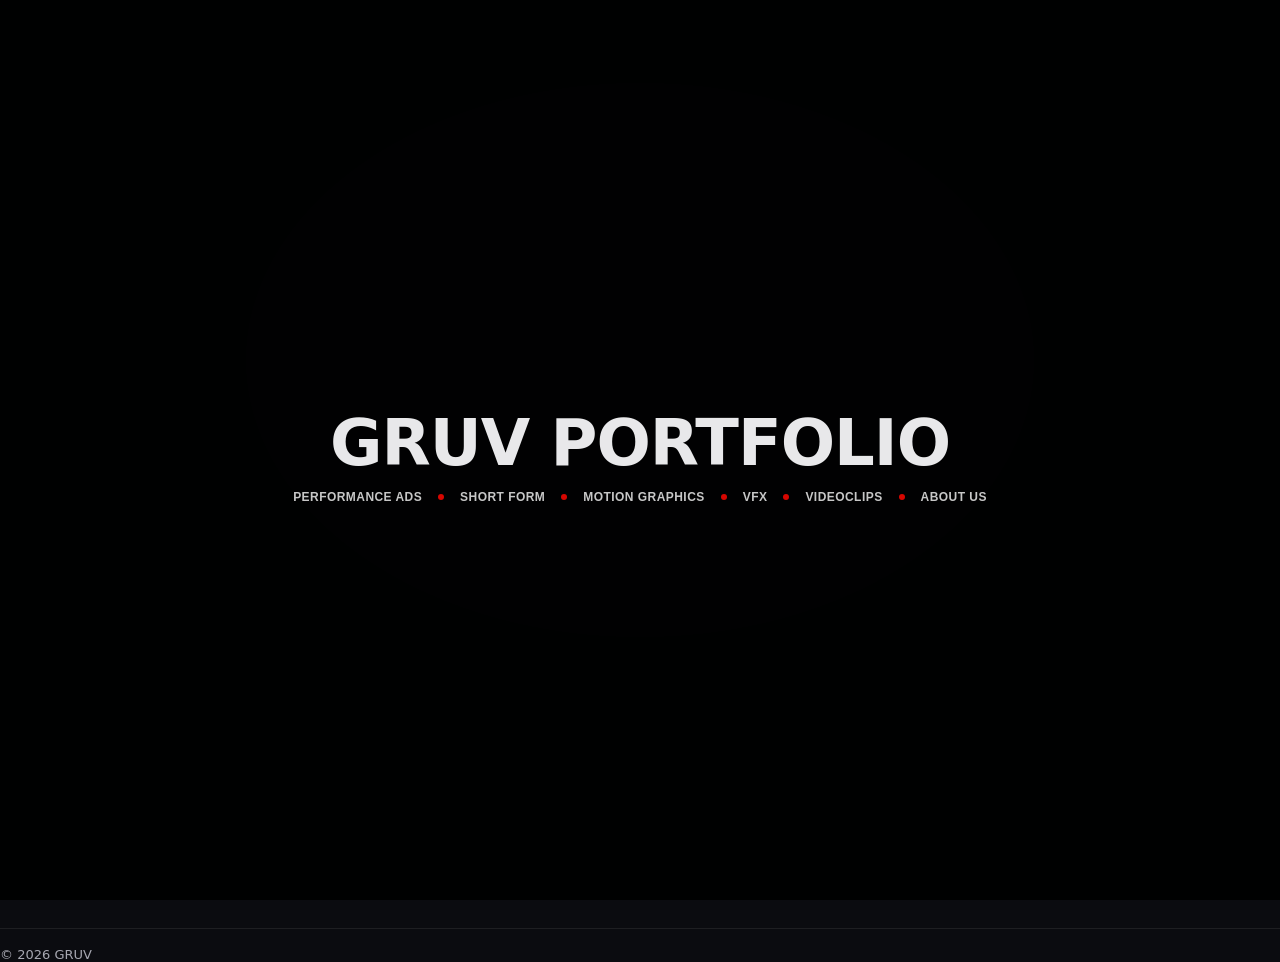
<file: eyal/grid.html>
<!doctype html>
<html lang="es">
<head>
  <meta charset="utf-8" />
  <meta name="referrer" content="strict-origin-when-cross-origin">
  <meta http-equiv="Cache-Control" content="no-cache, no-store, must-revalidate" />
  <meta http-equiv="Pragma" content="no-cache" />
  <meta http-equiv="Expires" content="0" />
  <meta name="viewport" content="width=device-width, initial-scale=1" />
  <link rel="icon" type="image/svg+xml" href="data:image/svg+xml;utf8,<svg xmlns='http://www.w3.org/2000/svg' viewBox='0 0 64 64'><circle cx='32' cy='32' r='24' fill='%23e10600'/></svg>">
  <title>Portfolio Video</title>

  <style>

body.hasIntro .topIntro{
  min-height: 100vh;
  display: flex;
  flex-direction: column;
  justify-content: center;
  align-items: center;
  text-align: center;
}

body.hasIntro #work{
  display: none;
}


    :root{
      --bg:#0b0c10;
      --text:#e8e8ea;
      --muted:#a7a8b1;
      --accent:#e10600; /* rojo */
      --border:rgba(255,255,255,.08);
      --radius:18px;
      --shadow: 0 20px 60px rgba(0,0,0,.35);
    }

    *{ box-sizing:border-box; }
    html,body{ margin:0; padding:0; background:var(--bg); color:var(--text); font-family: system-ui, -apple-system, Segoe UI, Roboto, Arial; }
    a{ color:inherit; text-decoration:none; }

    .wrap{ max-width:1200px; margin:0 auto; padding:28px 18px 80px; }

    /* ---------- TOP BAR ---------- */
    .nav{
      display:flex; justify-content:space-between; align-items:center; gap:14px;
      position:sticky; top:0; z-index:10;
      backdrop-filter: blur(10px);
      background: linear-gradient(to bottom, rgba(11,12,16,.92), rgba(11,12,16,.65));
      border-bottom:1px solid var(--border);
      padding:14px 18px; margin: -28px -18px 22px;
    }
    .brand{ display:flex; align-items:center; gap:10px; font-weight:800; letter-spacing:.2px; }
    .dot{ width:10px; height:10px; border-radius:50%; background:var(--accent); box-shadow:0 0 24px rgba(225,6,0,.7); }
    .navlinks{ display:flex; gap:10px; flex-wrap:wrap; justify-content:flex-end; }
    .pill{
      padding:10px 12px;
      border:1px solid var(--border);
      border-radius:999px;
      color:var(--muted);
      font-size:14px;
      transition:.2s ease;
      background: rgba(255,255,255,.02);
    }
    .pill:hover{ color:var(--text); border-color:rgba(255,255,255,.18); transform: translateY(-1px); }

    /* ---------- HERO ---------- */

body.hasIntro .nav{
  display: none;
}

body.hasIntro .wrap{
  padding: 0;
}

body.hasIntro .topIntro{
  margin: 0;
  min-height: 100vh;
  display:flex;
  flex-direction:column;
  justify-content:center;
  align-items:center;
  text-align:center;
}

body.hasIntro #work{
  display:none;
}

.topIntro{
  padding: 24px 0 10px;
  margin: 10px 0 22px;
}

.topTitle{
  margin: 0;
  text-align: center;
  font-weight: 900;
  letter-spacing: -1px;
  font-size: 64px;
  line-height: 1.05;
}

.topSections{
  margin-top: 12px;
  display:flex;
  justify-content:center;
  align-items:center;
  gap: 16px;
  flex-wrap: wrap;
  text-align:center;
}

.topTab{
  background: none;
  border: none;
  padding: 0;
  font-weight: 800;
  letter-spacing: .45px;
  font-size: 12px;
  color: rgba(255,255,255,.78);
  text-transform: uppercase;
  white-space: nowrap;
  cursor: pointer;
  transition: .2s ease;
}

.topTab:hover{
  color: #fff;
  transform: translateY(-1px);
}

.topTab.active{
  color: #fff;
  text-decoration: underline;
  text-decoration-color: var(--accent);
  text-underline-offset: 6px;
  text-decoration-thickness: 2px;
}


.topItem{
  font-weight: 800;
  letter-spacing: .45px;
  font-size: 12px;
  color: rgba(255,255,255,.78);
  text-transform: uppercase;
  white-space: nowrap;
}

.topDot{
  width: 6px;
  height: 6px;
  border-radius: 50%;
  background: var(--accent);
  opacity: .95;
}

@media (max-width: 700px){
  .topTitle{ font-size: 40px; }
  .topSections{ gap: 10px; }
}
@media (max-width: 700px){
  /* Intro buttons: stack vertically on mobile without changing desktop design */
  body.hasIntro .topSections{
    flex-direction: column;
  }
  body.hasIntro .topDot{
    display: none;
  }
}


    .hero{
      display:grid;
      grid-template-columns: 1.25fr .75fr;
      gap:16px;
      align-items:stretch;
      margin-bottom:18px;
    }
    @media (max-width: 900px){ .hero{ grid-template-columns:1fr; } }

    .card{
      background:linear-gradient(180deg, rgba(255,255,255,.06), rgba(255,255,255,.02));
      border:1px solid var(--border);
      border-radius:var(--radius);
      box-shadow: var(--shadow);
    }

    .heroMain{ padding:22px; }
    h1{ margin:0 0 10px; font-size:42px; line-height:1.05; letter-spacing:-.6px; }
    .sub{ color:var(--muted); font-size:16px; line-height:1.6; margin:0; }

    .ctaRow{ display:flex; gap:10px; flex-wrap:wrap; margin-top:14px; }
    .btn{
      display:inline-flex; align-items:center; justify-content:center; gap:10px;
      padding:12px 14px;
      border-radius:12px;
      border:1px solid var(--border);
      font-weight:700;
      font-size:14px;
      transition:.2s ease;
      background: rgba(255,255,255,.03);
      cursor:pointer;
      color: var(--text);
    }
    .btn.primary{
      background: rgba(225,6,0,.18);
      border-color: rgba(225,6,0,.35);
      color:#fff; /* texto blanco */
    }
    .btn:hover{ transform: translateY(-1px); border-color: rgba(255,255,255,.18); }

    .heroSide{ padding:18px; display:flex; flex-direction:column; gap:12px; }
    .sideBox{ padding:14px; border:1px solid var(--border); border-radius:16px; background: rgba(0,0,0,.18); }
    .sideTitle{ font-weight:800; margin:0 0 6px; }
    .sideText{ margin:0; color:var(--muted); font-size:14px; line-height:1.55; }
    .tagRow{ display:flex; gap:8px; flex-wrap:wrap; margin-top:10px; }
    .tag{ font-size:12px; padding:7px 10px; border-radius:999px; border:1px solid var(--border); color:var(--muted); }

    /* ---------- TABS ---------- */
    .tabsRow{ display:flex; gap:10px; flex-wrap:wrap; margin: 10px 0 18px; }
    .tabBtn{
      padding:10px 14px;
      border-radius:999px;
      border:1px solid var(--border);
      background:rgba(255,255,255,.03);
      color:var(--muted);
      font-weight:700;
      cursor:pointer;
      transition:.2s ease;
    }
    .tabBtn:hover{ transform: translateY(-1px); border-color: rgba(255,255,255,.18); color:var(--text); }
    .tabBtn.active{
      color:#fff;
      border-color:rgba(225,6,0,.45);
      background:rgba(225,6,0,.2);
    }

    /* ---------- GRID ---------- */
    .grid{ display:grid; grid-template-columns:repeat(12,1fr); gap:16px; }
    .tile{
      position:relative;
      overflow:hidden;
      border-radius:var(--radius);
      background:#000;
      cursor:pointer;
      border:1px solid var(--border);
    }
    .thumb{
      position:relative;
      width:100%;
      background-size:cover;
      background-position:center;
      border-radius:var(--radius);
      overflow:hidden;
    }

    /* vertical 9:16 */
    .tile.vert{ grid-column:span 3; }
    .tile.vert .thumb{ aspect-ratio:9/16; }
    @media(max-width:900px){ .tile.vert{ grid-column:span 6; } }
    @media(max-width:600px){ .tile.vert{ grid-column:span 12; } }

    /* horizontal full width */
    .tile.horz{ grid-column:span 12; }
    .tile.horz .thumb{ aspect-ratio:16/9; }

    /* play */
    .play{
      position:absolute;
      top:50%;
      left:50%;
      transform:translate(-50%,-50%);
      width:54px;
      height:54px;
      border-radius:16px;
      background:rgba(0,0,0,.45);
      border:1px solid rgba(255,255,255,.25);
      display:grid;
      place-items:center;
      z-index:2;
      backdrop-filter: blur(6px);
    }
    .play svg{ width:18px; height:18px; fill:#fff; margin-left:2px; }
    .thumb.playing .play{ display:none; }

    /* youtube cover */
    .ytCover{
      position:absolute;
      inset:0;
      overflow:hidden;
      border-radius:var(--radius);
      background:#000;
    }
    .ytCover iframe{
      position:absolute;
      top:50%;
      left:50%;
      width:100%;
      height:100%;
      transform:translate(-50%,-50%);
      border:0;
      display:block;
      background:#000;
    }

    /* role bar (motion/vfx/videoclips horizontal with role) */
    .tile.horz.hasRole .roleBar{
      position:absolute;
      left:0;
      right:0;
      bottom:0;
      padding:12px 16px;
      background:linear-gradient(to top,rgba(0,0,0,.78),rgba(0,0,0,0));
      color:#fff;
      font-size:14px;
      line-height:1.4;
      z-index:3;
      pointer-events:none;
    }

    /* ---------- Short form vertical divider ---------- */
    .shortDivider{
      grid-column: 1 / -1;
      position: relative;
      min-height: 1px;
      margin: 0px 0 0px;
    }

    /* texto vertical */
    .shortDividerLabel{
      position: absolute;
      left: -64px;
      top: 20;
      bottom: 20;
      display: flex;
      align-items: center;
      writing-mode: vertical-rl;
      transform: rotate(180deg);
      font-weight: 800;
      font-size: 50px;
      letter-spacing: .4px;
      color: #fff;
      white-space: nowrap;
      text-transform: uppercase;
      padding-top: 24px; 
    }

    .shortDividerLabel::after{
  content: "";
  width: 16px;
  height: 16px;
  border-radius: 50%;
  background: var(--accent);
  margin-top: 8px; /* separación del texto */
  display: block;
}

    @media (max-width: 600px){
      .shortDivider::before{
        left: 0;
        top: -6px;
        bottom: auto;
        width: 100%;
        height: 2px;
      }
      .shortDividerLabel{
        position: static;
        writing-mode: horizontal-tb;
        transform: none;
        margin-bottom: 6px;
        display: inline-flex;
        align-items: center;
        gap: 8px;
        font-size: 13px;
        white-space: nowrap;
        text-align: left;
      }
      .shortDividerLabel::after{
        margin-top: 0;
      }
    }
.shortDividerLabel{
  display:none; /* hide section titles; index will indicate active section */
}
.sfIndex{
  display:flex;
  flex-direction:column;
  gap:18px;
  margin: 6px 0 22px;
  padding: 18px 16px 20px;
  background: rgba(0,0,0,.22);
  border: 1px solid rgba(255,255,255,.06);
  border-radius: 0; /* sin borde redondeado */
  overflow: hidden;
}

.sfIndexTitle{
  margin:0;
  text-align:center;
  font-weight:800;
  font-size:24px;
  letter-spacing:.3px;
  color:#fff;
  max-width: none;
  margin-left:auto;
  margin-right:auto;
  text-wrap: balance;
  white-space: nowrap;
}

.sfIndexList{
  display:flex;
  justify-content:center;
  align-items:center;
  gap:18px;
  width:100%;
  padding: 0 6px;
  flex-wrap: nowrap;
  margin-top: 6px;
}

.sfIndexBtn{
  background:none;
  border:none;
  padding:0;
  font-weight:800;
  font-size:12px;
  letter-spacing:.3px;
  text-transform:uppercase;
  color:rgba(255,255,255,.75);
  cursor:pointer;
  transition:.2s ease;
  white-space:nowrap;
}

.sfIndexBtn:hover{
  color:#fff;
  transform: translateY(-1px);
}

.sfIndexSeparator{
  width:6px;
  height:6px;
  border-radius:50%;
  background:var(--accent);
  opacity:.9;
  flex-shrink:0;
}

.sfIndexBtn.active{
  color:#fff;
  text-decoration: underline;
  text-decoration-color: var(--accent);
  text-underline-offset: 6px;
  text-decoration-thickness: 2px;
}


.sfIndexBtn:active{
  transform: translateY(0);
}

.sfIndexBtn:hover{
  transform: translateY(-1px);
  border-color: rgba(255,255,255,.18);
  color: var(--text);
}

.sfIndex{
  position: sticky;
  top: 50px;
  z-index: 9;
  backdrop-filter: blur(10px);
  background: rgba(11,12,16,.78);
}

@media (max-width: 700px){
  .sfIndexTitle{
    font-size:20px;
    max-width: 22ch;
  }
  .sfIndexBtn{
    font-size: clamp(9px, 2.4vw, 11px);
    letter-spacing: .2px;
  }
  .sfIndexSeparator{
    display:none;
  }
  .sfIndexList{
    gap: 6px;
    padding: 0 4px;
    justify-content: space-between;
  }
}



    /* ---------- CONTACT ---------- */
    #contact{ scroll-margin-top: 90px; }
    .contactCard{ padding:18px; }
    .contactGrid{
      display:grid;
      gap:10px;
      grid-template-columns:1fr 1fr;
    }
    .contactGrid input, .contactGrid textarea{
      background: rgba(255,255,255,.03);
      color: var(--text);
      border:1px solid var(--border);
      border-radius:12px;
      padding:10px 12px;
      font-size:14px;
      outline:none;
      width:100%;
    }
    .contactGrid textarea{
      min-height: 110px;
      resize: vertical;
      grid-column:1 / -1;
    }
    .contactGrid input:nth-child(3),
    .contactGrid input:nth-child(4){
      grid-column:1 / -1;
    }
    .contactGrid .full{ grid-column:1 / -1; }
    .contactHint{ margin:10px 0 0; color:var(--muted); font-size:13px; }

    footer{
      margin-top:28px;
      color:var(--muted);
      font-size:13px;
      padding-top:18px;
      border-top:1px solid var(--border);
    }

.aboutWrap{
  grid-column: 1 / -1;
  border: 1px solid rgba(255,255,255,.08);
  background: rgba(255,255,255,.02);
  border-radius: 18px;
  padding: 22px;
}

.aboutTitle{
  margin: 0 0 10px;
  font-size: 22px;
  font-weight: 900;
}

.aboutLead{
  margin: 0 0 16px;
  color: rgba(255,255,255,.72);
  line-height: 1.7;
  font-size: 14px;
}

.aboutGrid{
  display:grid;
  grid-template-columns: 1fr 1fr;
  gap: 14px;
  margin-top: 10px;
}
@media (max-width: 900px){
  .aboutGrid{ grid-template-columns: 1fr; }
}

.aboutCard{
  border: 1px solid rgba(255,255,255,.08);
  background: rgba(0,0,0,.18);
  border-radius: 16px;
  padding: 16px;
}

.aboutCard h3{
  margin: 0 0 8px;
  font-size: 14px;
  letter-spacing: .25px;
  text-transform: uppercase;
  color: rgba(255,255,255,.9);
}

.aboutCard ul{
  margin: 0;
  padding-left: 18px;
  color: rgba(255,255,255,.72);
  line-height: 1.7;
  font-size: 13px;
}

.aboutCard p{
  margin: 0;
  color: rgba(255,255,255,.72);
  line-height: 1.7;
  font-size: 13px;
}

/* ===================== INTRO (FULLSCREEN YOUTUBE BG) ===================== */

/* cuando estás en intro */
body.hasIntro .nav{ display:none; }
body.hasIntro #work{ display:none; }

/* rompe el contenedor centrado (.wrap) SOLO en intro */
body.hasIntro .wrap{
  max-width: none;
  margin: 0;
  padding: 0;
}

/* header intro full-bleed */
body.hasIntro .topIntro{
  position: relative;
  min-height: 100vh;
  width: 100vw;
  margin-left: calc(50% - 50vw);
  overflow: hidden;

  display: flex;
  flex-direction: column;
  justify-content: center;
  align-items: center;
  text-align: center;
}

/* fondo youtube */
.introYt{
  position: absolute;
  inset: 0;
  width: 100%;
  height: 100%;
  z-index: 0;              /* <-- NO -1 */
  overflow: hidden;
  pointer-events: none;
  opacity: .25;
}

/* iframe siempre cubre */
.introYt iframe{
  position: absolute;
  top: 50%;
  left: 50%;

  width: 100vw;
  height: 100vh;

  min-width: 177.78vh;     /* 16:9 */
  min-height: 56.25vw;

  transform: translate(-50%, -50%);
  border: 0;
  display: block;
}

/* overlay suave opcional (para que el texto siempre se lea) */
body.hasIntro .topIntro::after{
  content: "";
  position: absolute;
  inset: 0;
  z-index: 1;
  background: radial-gradient(60% 60% at 50% 40%, rgba(0,0,0,.35), rgba(0,0,0,.65));
}

/* texto arriba del video */
body.hasIntro .topTitle,
body.hasIntro .topSections{
  position: relative;
  z-index: 2;
}

/* Quick tabs en barra superior */
.quickTabs{
  display:none;
  gap:14px;
  align-items:center;
  justify-content:center;
  flex-wrap:wrap;
}

body.showQuickTabs .quickTabs{
  display:flex;
}

.quickTab{
  background:none;
  border:none;
  padding:0;
  font-weight:800;
  letter-spacing:.45px;
  font-size:12px;
  color:rgba(255,255,255,.78);
  text-transform:uppercase;
  white-space:nowrap;
  cursor:pointer;
  transition:.2s ease;
}

.quickTab:hover{ color:#fff; transform:translateY(-1px); }

.quickTab.active{
  color:#fff;
  text-decoration: underline;
  text-decoration-color: var(--accent);
  text-underline-offset: 6px;
  text-decoration-thickness: 2px;
}

/* que no tape el contenido */
.nav{ z-index: 20; }

/* Cuando aparecen las quick tabs: la barra pasa a 3 columnas */
body.showQuickTabs .nav{
  display: grid;
  grid-template-columns: 1fr auto 1fr; /* izquierda | centro | derecha */
  align-items: center;
}

/* Ubicar cada bloque */
body.showQuickTabs .brand{
  justify-self: start;
}

body.showQuickTabs .quickTabs{
  justify-self: center;
}

body.showQuickTabs .navlinks{
  justify-self: end;
}

.quickTabs{
  display:none;
  gap:14px;
  align-items:center;
  justify-content:center;
  flex-wrap:wrap;
}
body.showQuickTabs .quickTabs{ display:flex; }

/* ========================================= */
/* GLOBAL BACKGROUND YOUTUBE VIDEO (INFINITE) */
/* ========================================= */

.bgVideo{
  position: fixed;
  inset: 0;
  z-index: 0;            /* <-- antes -10 */
  overflow: hidden;
  pointer-events: none;
}

/* Video siempre centrado y cubriendo pantalla */
.bgVideo iframe {
  position: absolute;
  top: 50%;
  left: 50%;

  width: 100vw;
  height: 100vh;

  min-width: 177.78vh; /* mantiene ratio 16:9 */
  min-height: 56.25vw;

  transform: translate(-50%, -50%);
  border: 0;
}

body::before{
  content:"";
  position: fixed;
  inset: 0;
  background: rgba(0,0,0,.78);
  z-index: 1;            /* <-- antes -5 */
  pointer-events:none;
}

/* Todo el contenido arriba del overlay */
.wrap, .nav, .topIntro, #work, footer{
  position: relative;
  z-index: 2;
}

/* ---------- Self-hosted video (mp4) ---------- */
.ytCover video{
  position:absolute;
  inset:0;
  width:100%;
  height:100%;
  object-fit:cover;
  background:#000;
  display:block;
}

/* ---------- PERFORMANCE ADS (case studies) ---------- */
.perfIntro{ grid-column: 1 / -1; }

.caseRow{
  grid-column: 1 / -1;
  display:grid;
  grid-template-columns: minmax(240px, 320px) 1fr;
  gap:16px;
  align-items:start;
}
.caseRow .tile.vert{ grid-column:auto; }

.caseCard{
  border: 1px solid rgba(255,255,255,.08);
  background: rgba(0,0,0,.18);
  border-radius: 18px;
  padding: 20px 22px;
}

.caseMeta{
  margin:0 0 6px;
  font-weight:800;
  font-size:12px;
  letter-spacing:.45px;
  text-transform:uppercase;
  color: rgba(255,255,255,.6);
}

.caseTitle{
  margin:0 0 14px;
  font-size:22px;
  font-weight:900;
  letter-spacing:-.2px;
  line-height:1.2;
}

.caseStats{
  display:flex;
  flex-wrap:wrap;
  gap:12px;
  margin: 0 0 16px;
}
.stat{
  flex:1 1 140px;
  padding:12px 14px;
  border:1px solid rgba(255,255,255,.08);
  border-radius:14px;
  background: rgba(255,255,255,.02);
}
.statNum{
  display:block;
  font-size:28px;
  font-weight:900;
  letter-spacing:-.5px;
  line-height:1.1;
  color:#fff;
}
.statLabel{
  display:flex;
  align-items:center;
  gap:6px;
  margin-top:6px;
  font-size:12px;
  line-height:1.4;
  color: rgba(255,255,255,.65);
}
.statLabel::before{
  content:"";
  flex-shrink:0;
  width:6px;
  height:6px;
  border-radius:50%;
  background: var(--accent);
}

.caseSteps{
  margin:0;
  display:grid;
  grid-template-columns: 110px 1fr;
  gap:10px 14px;
}
.caseSteps dt{
  font-weight:800;
  font-size:12px;
  letter-spacing:.45px;
  text-transform:uppercase;
  color: rgba(255,255,255,.9);
  padding-top:2px;
}
.caseSteps dd{
  margin:0;
  font-size:14px;
  line-height:1.65;
  color: rgba(255,255,255,.72);
}

@media (max-width: 760px){
  .caseRow{ grid-template-columns: 1fr; }
  .caseRow .tile.vert{ width:100%; max-width:360px; margin:0 auto; }
  .caseSteps{ grid-template-columns: 1fr; gap:4px; }
  .caseSteps dd{ margin-bottom:8px; }
  .statNum{ font-size:24px; }
}

  </style>
</head>

<body>
<!-- ================================ -->
<!-- GLOBAL BACKGROUND YOUTUBE VIDEO -->
<!-- ================================ -->
<div class="bgVideo">
  <iframe
    src="https://www.youtube-nocookie.com/embed/IQl4kNMYGxY?autoplay=1&mute=1&controls=0&rel=0&modestbranding=1&playsinline=1&loop=1&playlist=IQl4kNMYGxY"
    title="Background video"
    frameborder="0"
    allow="autoplay; encrypted-media; picture-in-picture"
  ></iframe>
</div>


  <div class="wrap">
    <!-- Top bar -->
    <div class="nav">
      <div class="brand"><span id="brandName">GRUV</span><span class="dot"></span></div>
      <div class="navlinks">
      <div class="quickTabs" id="quickTabs" aria-label="Accesos rápidos"></div>

      </div>
    </div>

    <!-- Intro -->
<header class="topIntro" id="top">
  <h1 class="topTitle">GRUV PORTFOLIO</h1>

  <div class="topSections" id="topTabs" aria-label="Secciones">
    <button class="topTab" type="button" data-tab="performance">PERFORMANCE ADS</button>
    <span class="topDot"></span>
    <button class="topTab" type="button" data-tab="social_edit">SHORT FORM</button>
    <span class="topDot"></span>
    <button class="topTab" type="button" data-tab="motion">MOTION GRAPHICS</button>
    <span class="topDot"></span>
    <button class="topTab" type="button" data-tab="vfx">VFX</button>
    <span class="topDot"></span>
    <button class="topTab" type="button" data-tab="videoclips">VIDEOCLIPS</button>
    <span class="topDot"></span>
    <button class="topTab" type="button" data-tab="about">ABOUT US</button>
  </div>
</header>

    <!-- Work -->
<section id="work">
  <div class="sfIndex" id="sfIndex" style="display:none;">
    <p class="sfIndexTitle">¿What type  short form content are you looking for?</p>
    <div class="sfIndexList"></div>
  </div>

  <div class="grid" id="grid"></div>
</section>

    <footer>© <span id="year"></span> <span id="brandNameFooter">GRUV</span></footer>
  </div>

  <script>
    /* --------------------------- 01) INDEX SHORT FORM --------------------------- */
const shortFormIndex = [
  { key: "story",   label: "STORYTELLING" },
  { key: "ai",      label: "AI UGC" },
  { key: "talking", label: "TALKING HEADS" },
  { key: "product", label: "PRODUCT SHOWCASE" },
  { key: "event",   label: "EVENT" },
];

    /* ------------------------------- 02) TABS -------------------------------- */
    const tabs = [
      { id:"performance", label:"Performance ads", count:3 },
      { id:"social_edit", label:"Short form", count:40 },
      { id:"motion", label:"Motion graphics", count:18 },
      { id:"vfx", label:"VFX", count:5 },
      { id:"videoclips", label:"Videoclips", count:8 },
      { id:"about", label:"About Us", count:0 },
    ];

    /* ------------------------ 03) SHORT FORM STRUCTURE ------------------------ */
    // Secciones: 12V+1H, 8V+1H, 4V, 4V
    const shortFormSections = [
      { title: "Storytelling",             v:  4, h: 0 },
      { title: "AI UGC",                   v:  4, h: 0 },
      { title: "Talking head / Interviews", v: 12, h: 1 },
      { title: "Product showcase",         v:  8, h: 1 },
      { title: "Event",                    v:  4, h: 1 },
    ];

    function getShortFormLayout(index){
      let cursor = 0;
      for (const s of shortFormSections) {
        const size = s.v + s.h;
        const end = cursor + size;
        if (index >= cursor && index < end) {
          const local = index - cursor;
          if (s.h === 1 && local === s.v) return "horz";
          return "vert";
        }
        cursor = end;
      }
      return "vert";
    }

    /* --------------------------- 04) VIDEOS (LINKS) ---------------------------- */
const videosByTab = {
      performance: [
        {
          src: "media/raw-northriver-ai-ugc.mp4",
          poster: "media/raw-northriver-ai-ugc.jpg",
          meta: "North River Charter Academy · Meta · Aug 2026",
          title: "AI UGC: “The part nobody tells you about moving to Parrish”",
          stats: [
            { num: "3.02%", label: "CTR, 2.6x the account average" },
            { num: "36.6%", label: "Hook rate (3-second views)" },
          ],
          steps: [
            ["Insight", "Families who just moved to Parrish, FL have a few weeks to find a school, and most nearby schools are full or wait-listed."],
            ["Angle", "A parent who already went through it saves you the research."],
            ["Hook", "On screen: “The part nobody tells you about moving to Parrish with kids.” Voice: “If you just moved to Parrish and you're stressing about where to send your kids…”"],
            ["Build", "AI parent voiceover over the school's real classroom footage. Proof in order: tuition-free, hands-on STEAM, free bus, care from 7 to 6. CTA: seats are limited, book the tour."],
            ["Role", "Concept, script, AI voice and edit. Media buying by the agency."],
          ],
        },
        {
          src: "media/raw-northriver-steam-day.mp4",
          poster: "media/raw-northriver-steam-day.jpg",
          meta: "North River Charter Academy · Meta · Oct 2026 · next round",
          title: "“Steam Day”: the same angle, cut to 31 seconds",
          stats: [
            { num: "−47%", label: "Cost per lead vs. the previous ad" },
          ],
          steps: [
            ["Kept", "The “just moved to Parrish” hook from the AI UGC ad, the best CTR of all my ads."],
            ["Changed", "48 s down to 31 s. The offer is on screen from the first frame (tuition-free K–6, hands-on STEAM, care 6:30–6). New footage with kinetic titles, and an end card with “Now enrolling 2026–27”."],
            ["Role", "Edit, kinetic titles and end card."],
          ],
        },
        {
          src: "media/raw-osa-spanish.mp4",
          poster: "media/raw-osa-spanish.jpg",
          meta: "Online School of Arizona · Meta · Spanish cut",
          title: "“UGC AI Ad 6”: the Spanish version",
          stats: [
            { num: "−43%", label: "Cost per lead vs. the English cut of the same ad" },
          ],
          steps: [
            ["Test", "One script in two languages, for Arizona parents looking for an online high school."],
            ["Hook", "“Si estás buscando una secundaria en línea en Arizona…”"],
            ["Build", "A presenter for the hook and the CTA, students studying at home for the body, and kinetic text for the proof: free for grades 9–12, a personal coach, an in-person learning centre in Phoenix (10 students per centre, 1 teacher per 5)."],
            ["Role", "Edit, captions and graphics."],
          ],
        },
      ],

      social_edit: [

        { divider: true, label: "STORYTELLING" },

        { youtube: "https://youtube.com/shorts/NJSfpi8ZlY8" },
        { youtube: "https://youtube.com/shorts/ypjZTXxNYtY" },
        { youtube: "https://youtube.com/shorts/foVFukrF77U?" },
        { youtube: "https://youtube.com/shorts/LQiBClGL3O8" },

        { divider: true, label: "AI UGC" },

        { youtube: "https://youtube.com/shorts/95Ks3xpmddc?feature=share" },
        { youtube: "https://youtube.com/shorts/jQ7nc_EUJ9k?feature=share" },
        { youtube: "https://youtube.com/shorts/Z9EW31ZG6is?feature=share" },
        { youtube: "https://youtube.com/shorts/aLFfRvFYZCg?feature=share" },

        { divider: true, label: "TALKING HEAD - INTERVIEW - PODCASTS" },

        { youtube: "https://youtube.com/shorts/ZVk-toZls7c" },
        { youtube: "https://youtube.com/shorts/hM-e_JGUraI" },
        { youtube: "https://youtube.com/shorts/NYPVk7flID4" },
        { youtube: "https://youtube.com/shorts/dX9zuZr0oi8" },

        { youtube: "https://youtube.com/shorts/S5vnmB0C0ZQ" },
        { youtube: "https://youtube.com/shorts/WJhxeHlU7zM" },
        { youtube: "https://youtube.com/shorts/Eoy9tRoYKU8" },
        { youtube: "https://youtube.com/shorts/8HysxCuFprU" },

        { youtube: "https://youtube.com/shorts/MUb75eqV2fc" },
        { youtube: "https://youtube.com/shorts/57vIOB58Q8s" },
        { youtube: "https://youtube.com/shorts/APh86AaJVmg" },
        { youtube: "https://www.youtube.com/shorts/phXRdJ2VuOE" },

        { youtube: "https://www.youtube.com/watch?v=WSSyurD7XMA" },

        { divider: true, label: "PRODUCT SHOWCASE" },

        { youtube: "https://youtube.com/shorts/KKyBlr_I6Ig" },
        { youtube: "https://youtube.com/shorts/4mBbHDUWiUk" },
        { youtube: "https://youtube.com/shorts/oLdXPiJNTdI" },
        { youtube: "https://youtube.com/shorts/uvqj-7q92ME" },

        { youtube: "https://youtube.com/shorts/08uvDJcY9QE" },
        { youtube: "https://youtube.com/shorts/_qDp0XZcAR4" },
        { youtube: "https://youtube.com/shorts/-CULlWpxvCM" },
        { youtube: "https://youtube.com/shorts/DM4ATTxOSPk" },

        { youtube: "https://www.youtube.com/watch?v=7ONXpKGeJBY" },

        { divider: true, label: "EVENT" },

        { youtube: "https://youtube.com/shorts/hIrKeZl17rI?feature=share" },
        { youtube: "https://youtube.com/shorts/fwXctPgd6tY" },
        { youtube: "https://youtube.com/shorts/wVtKwfciKTM" },
        { youtube: "https://youtube.com/shorts/uIhWDb6e0-E" },

        { youtube: "https://www.youtube.com/watch?v=XA9uzScrhWY" },

      ],

      motion: [
        { src: "media/t23-presidente-900.mp4", poster: "media/t23-presidente-900.jpg", layout: "horz", role: "Brandy Presidente · “Hecho con puro México” 2026 (TEAM23) · Paper-collage animation and motion design" },
        { src: "media/t23-presidente-duo.mp4", poster: "media/t23-presidente-duo.jpg", layout: "horz", role: "Brandy Presidente · 900 ml + 200 ml version · Paper-collage animation and motion design" },

        { youtube: "https://www.youtube.com/watch?v=Vd6dbzqx5T8", role: "Typography animation and motion graphics" },

        { youtube: "https://youtube.com/shorts/z_VTnXEuQug" },
        { youtube: "https://youtube.com/shorts/z3Nu0pv7kaY" },
        { youtube: "https://youtube.com/shorts/SoX02zMLj2c" },
        { youtube: "https://youtube.com/shorts/1cqXkxQsIUY?feature=share" },

        { youtube: "https://www.youtube.com/watch?v=p-KileNty5w", role: "Typography animation and motion graphics" },

        { youtube: "https://youtube.com/shorts/bK1p5TCma7M?feature=share" },
        { youtube: "https://youtube.com/shorts/ZTU6ILEVlpc?feature=share" },
        { youtube: "https://youtube.com/shorts/CGnE07KYyUQ?feature=share" },
        { youtube: "https://youtube.com/shorts/24d0-T4_bBk?feature=share" },

        { youtube: "https://www.youtube.com/watch?v=d2JHtBoSxBg", role: "Typography animation and motion graphics" },

        { youtube: "https://youtube.com/shorts/lr-jl1lcb2I?feature=share" },
        { youtube: "https://youtube.com/shorts/xM-pn44K53E?feature=share" },
        { youtube: "https://youtube.com/shorts/Tj9PdjKBwxk?feature=share" },
        { youtube: "https://youtube.com/shorts/ErHjWb-1osg?feature=share" },

        { youtube: "https://www.youtube.com/watch?v=5kg__k4jTmU", role: "Motion graphics" },
      ],

      vfx: [
        { youtube: "https://www.youtube.com/watch?v=GWqZn0gL_x4", role: "VFX composition" },
        { youtube: "https://www.youtube.com/watch?v=ZLzDCSzpaZw", role: "VFX composition" }, 
        { youtube: "https://www.youtube.com/watch?v=ORR5axXGGag", role: "VFX composition" }, 
      ],

      videoclips: [
        { youtube: "https://www.youtube.com/watch?v=GPAobFvTyHs", role: "Idea, direction, production and video editing" },
        { youtube: "https://www.youtube.com/watch?v=OzMbRC2qkqM", role: "Idea, direction, production and video editing"  },
        { youtube: "https://www.youtube.com/watch?v=tUTlsdnbQw4", role: "Idea, direction, production and video editing"  },
        { youtube: "https://www.youtube.com/watch?v=YJ0iBDHmhjo", role: "Idea, direction, production and video editing"  },
        { youtube: "https://www.youtube.com/watch?v=CLRF0ePUusQ", role: "Idea, direction, production and video editing"  },
      ],
    };

    /* ------------------------------ 05) STATE ------------------------------- */
    let activeTabId = null;
    document.body.classList.add("hasIntro");
    let currentPlaying = null;
    let sfObserver = null;
    let sfScrollHandler = null;

    /* ----------------------------- 06) HELPERS ------------------------------ */
function slugKey(s){
  const t = (s || "").toUpperCase();
  if (t.includes("STORY")) return "story";
  if (t.includes("AI UGC")) return "ai";
  if (t.includes("TALKING")) return "talking";
  if (t.includes("PRODUCT")) return "product";
  if (t.includes("EVENT")) return "event";
  return null;
}

    function getYouTubeId(input){
      const s = (input || "").trim();
      if(!s) return null;

      if(/^[a-zA-Z0-9_-]{11}$/.test(s)) return s;

      let m = s.match(/youtube\.com\/shorts\/([a-zA-Z0-9_-]{11})/);
      if(m) return m[1];

      m = s.match(/[?&]v=([a-zA-Z0-9_-]{11})/);
      if(m) return m[1];

      m = s.match(/youtu\.be\/([a-zA-Z0-9_-]{11})/);
      if(m) return m[1];

      m = s.match(/youtube\.com\/embed\/([a-zA-Z0-9_-]{11})/);
      if(m) return m[1];

      return null;
    }

    function ytThumbCandidates(id){
      if(!id) return [];
      const cb = `cb=${Date.now()}`;
      return [
        `https://i.ytimg.com/vi_webp/${id}/maxresdefault.webp?${cb}`,
        `https://i.ytimg.com/vi/${id}/maxresdefault.jpg?${cb}`,
        `https://i.ytimg.com/vi_webp/${id}/sddefault.webp?${cb}`,
        `https://i.ytimg.com/vi/${id}/sddefault.jpg?${cb}`,
        `https://i.ytimg.com/vi_webp/${id}/hqdefault.webp?${cb}`,
        `https://i.ytimg.com/vi/${id}/hqdefault.jpg?${cb}`,
      ];
    }

    function ytEmbed(id){
      return `https://www.youtube-nocookie.com/embed/${id}?autoplay=1&playsinline=1&rel=0&modestbranding=1&enablejsapi=1`;
    }

    function getMotionLayout(index){
      return index % 5 === 0 ? "horz" : "vert";
    }

    // Thumbnail: own poster image for self-hosted mp4, YouTube frames otherwise
    function thumbStyle(v){
      if (v.poster) return `background-image:url('${v.poster}');`;
      const thumbs = ytThumbCandidates(getYouTubeId(v.youtube));
      return thumbs.length
        ? `background-image:${thumbs.map(u => `url('${u}')`).join(",")};`
        : "";
    }

    function tileHtml(v, i, layout, isMotion){
      const hasRole = !!v.role;
      return `
        <div class="tile ${layout} ${isMotion ? "motion" : ""} ${hasRole ? "hasRole" : ""}" data-index="${i}">
          <div class="thumb" style="${thumbStyle(v)}">
            <div class="play" aria-hidden="true">
              <svg viewBox="0 0 24 24"><path d="M8 5v14l11-7z"/></svg>
            </div>
            ${layout === "horz" && v.role ? `<div class="roleBar">${v.role}</div>` : ""}
          </div>
        </div>
      `;
    }

    function stopCurrentPlaying(){
      if(!currentPlaying) return;
      currentPlaying.thumb.innerHTML = currentPlaying.original;
      currentPlaying.thumb.classList.remove("playing");
      currentPlaying = null;
    }

    /* ------------------------------ 07) UI ------------------------------- */
const grid = document.getElementById("grid");
const topTabs = document.getElementById("topTabs");


function renderTopTabs(){
  if (!topTabs) return;
  topTabs.querySelectorAll(".topTab").forEach(btn => {
    btn.classList.toggle("active", btn.dataset.tab === activeTabId);
  });
}

    /* ----------------------------- 08) RENDER ------------------------------ */
function render(){
  // Intro: sin pestaña activa
  if (!activeTabId) {
    const sfIndex = document.getElementById("sfIndex");
    if (sfIndex) sfIndex.style.display = "none";
    grid.innerHTML = "";
    return;
  }

  const tab = tabs.find(t => t.id === activeTabId);
  const list = (videosByTab[activeTabId] || []).slice(0, tab.count);

  if (activeTabId === "about") {
    const sfIndex = document.getElementById("sfIndex");
    if (sfIndex) sfIndex.style.display = "none";

    grid.innerHTML = `
      <div class="aboutWrap">
        <h2 class="aboutTitle">About Us</h2>
        <p class="aboutLead">
          Somos un estudio audiovisual enfocado en contenido que performa: short form, motion graphics y postproducción
          para marcas y proyectos que quieren destacarse con una estética cuidada y un mensaje claro.
        </p>

        <div class="aboutGrid">
          <div class="aboutCard">
            <h3>Servicios</h3>
            <ul>
              <li>Edición short form (Reels, TikTok, Shorts): ritmo, hooks, subtítulos y versionado.</li>
              <li>Motion graphics: animación de texto, packshots, lower thirds, transiciones y piezas completas.</li>
              <li>VFX / post: limpieza, tracking, rotoscopia, compositing, estabilización, color básico.</li>
              <li>Videoclips: edición, look & feel, narrativa, entregables para lanzamiento.</li>
            </ul>
          </div>

          <div class="aboutCard">
            <h3>Cómo trabajamos</h3>
            <ul>
              <li>Brief rápido para entender objetivo y audiencia.</li>
              <li>Primer corte con dirección creativa clara.</li>
              <li>Rondas de feedback ordenadas y entregas en formatos requeridos.</li>
              <li>Archivo organizado y listo para escalar campañas.</li>
            </ul>
          </div>

          <div class="aboutCard">
            <h3>Experiencia</h3>
            <p>
              Trabajamos con marcas y equipos internos para producir contenido consistente y escalable.
              Nos enfocamos en velocidad + criterio creativo: mantener identidad, elevar calidad y cuidar el detalle.
            </p>
          </div>
        </div>
      </div>
    `;
    return;
  }

  if (activeTabId === "performance") {
    const sfIndex = document.getElementById("sfIndex");
    if (sfIndex) sfIndex.style.display = "none";

    let html = `
      <div class="aboutWrap perfIntro">
        <h2 class="aboutTitle">Performance ads</h2>
        <p class="aboutLead" style="margin:0;">
          Meta ads made at RAW, a US performance agency, for US schools. Each one with the idea behind it,
          how it was built and what it did in the ad account.
        </p>
      </div>
    `;

    list.forEach((v, i) => {
      const stats = (v.stats || []).map(s => `
        <div class="stat"><span class="statNum">${s.num}</span><span class="statLabel">${s.label}</span></div>
      `).join("");
      const steps = (v.steps || []).map(([k, t]) => `<dt>${k}</dt><dd>${t}</dd>`).join("");

      html += `
        <div class="caseRow">
          ${tileHtml(v, i, "vert", false)}
          <div class="caseCard">
            <p class="caseMeta">${v.meta || ""}</p>
            <h3 class="caseTitle">${v.title || ""}</h3>
            <div class="caseStats">${stats}</div>
            <dl class="caseSteps">${steps}</dl>
          </div>
        </div>
      `;
    });

    grid.innerHTML = html;
    setupShortFormObserver();
    return;
  }

  const sfIndexEl = document.getElementById("sfIndex");
  const sfListEl = sfIndexEl ? sfIndexEl.querySelector(".sfIndexList") : null;

  if (activeTabId === "social_edit") {
    sfIndexEl.style.display = "block";

    if (sfListEl) {
      sfListEl.innerHTML = shortFormIndex.map((x, i) => {
        const btn = `<button type="button" class="sfIndexBtn" data-sf="${x.key}">${x.label}</button>`;
        if (i === shortFormIndex.length - 1) return btn;
        return btn + `<span class="sfIndexSeparator"></span>`;
      }).join("");
    }
  } else {
    sfIndexEl.style.display = "none";
  }

  let html = "";
  let mediaIndex = 0;
  let motionIndex = 0; // only counts motion items without an explicit layout

  list.forEach((v, i) => {
    // Divisor manual (no cuenta para layout)
    if (activeTabId === "social_edit" && v.divider) {
      const key = slugKey(v.label);
      const anchorId = key ? `sf-${key}` : "";
html += `
  <div class="shortDivider" ${anchorId ? `id="${anchorId}"` : ""}>
    <span class="shortDividerLabel">${v.label}<span class="shortDividerDot" aria-hidden="true"></span></span>
  </div>
`;

      return;
    }

    let layout = "vert";
    const isMotion = activeTabId === "motion";

    if (v.layout) {
      layout = v.layout;
    } else if (isMotion) {
      layout = getMotionLayout(motionIndex++);
    } else if (activeTabId === "social_edit") {
      layout = getShortFormLayout(mediaIndex);
    } else if (activeTabId === "videoclips" || activeTabId === "vfx") {
      layout = "horz";
    }

    html += tileHtml(v, i, layout, isMotion);

    mediaIndex++;
  });

  grid.innerHTML = html;
  setupShortFormObserver();
}

function setupShortFormObserver(){
  if (sfObserver) {
    sfObserver.disconnect();
    sfObserver = null;
  }
  if (sfScrollHandler) {
    window.removeEventListener("scroll", sfScrollHandler, { passive: true });
    sfScrollHandler = null;
  }

  if (activeTabId !== "social_edit") return;

  const anchors = Array.from(document.querySelectorAll(".shortDivider[id]"));
  const btns = Array.from(document.querySelectorAll(".sfIndexBtn"));
  if (!anchors.length || !btns.length) return;

  const setActive = (key) => {
    btns.forEach(b => b.classList.toggle("active", b.dataset.sf === key));
  };

  // default to first section
  setActive(btns[0].dataset.sf);

  // Precise highlight based on scroll position vs section anchors
  sfScrollHandler = () => {
    const navEl = document.querySelector(".nav");
    const indexEl = document.getElementById("sfIndex");
    const navH = navEl ? navEl.offsetHeight : 0;
    const indexH = indexEl ? indexEl.offsetHeight : 0;
    const offset = navH + indexH + 12;

    const y = window.pageYOffset + offset + 1;
    let current = anchors[0];
    for (const a of anchors) {
      if (a.offsetTop <= y) current = a;
      else break;
    }
    const key = (current.id || "").replace("sf-", "");
    if (key) setActive(key);
  };

  window.addEventListener("scroll", sfScrollHandler, { passive: true });
  sfScrollHandler();
}

    /* ------------------------- 09) EVENTS / LISTENERS ------------------------- */

    // Tabs del header (texto bajo el título)
    if (topTabs) {
topTabs.addEventListener("click", (e) => {
  const btn = e.target.closest(".topTab");
  if (!btn) return;

  activeTabId = btn.dataset.tab;
  document.body.classList.remove("hasIntro");

  stopCurrentPlaying();
  renderTopTabs();
  render();
  renderQuickTabs();

  window.scrollTo({ top: 0, behavior: "smooth" });
});

    }

    // Volver al intro al tocar el título
    const topTitle = document.querySelector(".topTitle");
    if (topTitle) {
topTitle.addEventListener("click", () => {
  activeTabId = null;
  document.body.classList.add("hasIntro");

  stopCurrentPlaying();
  renderTopTabs();
  render();

  window.scrollTo({ top: 0, behavior: "smooth" });
});

    }

    // Click en índice sticky de Short form (con offset)
    const sfIndexRoot = document.getElementById("sfIndex");
    if (sfIndexRoot) {
      sfIndexRoot.addEventListener("click", (e) => {
        const btn = e.target.closest(".sfIndexBtn");
        if (!btn) return;

        const target = document.getElementById(`sf-${btn.dataset.sf}`);
        if (!target) return;

        const navEl = document.querySelector(".nav");
        const navH = navEl ? navEl.offsetHeight : 0;
        const indexH = sfIndexRoot ? sfIndexRoot.offsetHeight : 0;

        const extraGap = 12;
        const offset = navH + indexH + extraGap;

        const y = target.getBoundingClientRect().top + window.pageYOffset - offset;
        window.scrollTo({ top: y, behavior: "smooth" });
      });
    }

    // Click para reproducir tiles (YouTube embed inline)
    if (grid) {
      grid.addEventListener("click", (e) => {
        const tile = e.target.closest(".tile");
        if (!tile) return;

        const index = Number(tile.dataset.index);
        const v = (videosByTab[activeTabId] || [])[index];
        const id = getYouTubeId(v?.youtube);
        if (!id && !v?.src) return;

        const thumb = tile.querySelector(".thumb");
        if (!thumb) return;
        if (thumb.classList.contains("playing")) return;

        stopCurrentPlaying();

        const original = thumb.innerHTML;
        thumb.classList.add("playing");

        // IMPORTANTE: backticks + ${ytEmbed(id)} (si esto se rompe, aparece el "Cannot GET /${...}")
        thumb.innerHTML = v.src
          ? `
          <div class="ytCover">
            <video src="${v.src}" poster="${v.poster || ""}" autoplay controls playsinline preload="auto"></video>
          </div>
        `
          : `
          <div class="ytCover">
            <iframe
              src="${ytEmbed(id)}"
              allow="autoplay; encrypted-media; picture-in-picture; fullscreen"
              allowfullscreen
            ></iframe>
          </div>
        `;

        currentPlaying = { thumb, original };
      });
    }

    const quickTabsEl = document.getElementById("quickTabs");
const topTabsEl = document.getElementById("topTabs");

function renderQuickTabs(){
  if (!quickTabsEl) return;

  // mismas pestañas que ya tenés arriba
  const btns = Array.from(document.querySelectorAll("#topTabs .topTab"));
  quickTabsEl.innerHTML = btns.map(b => {
    const tab = b.dataset.tab;
    const label = b.textContent.trim();
    const active = (tab === activeTabId) ? "active" : "";
    return `<button class="quickTab ${active}" type="button" data-tab="${tab}">${label}</button>`;
  }).join("");

  // click handler (delegado)
  quickTabsEl.onclick = (e) => {
    const btn = e.target.closest(".quickTab");
    if (!btn) return;
    activeTabId = btn.dataset.tab;
    document.body.classList.remove("hasIntro");
    stopCurrentPlaying?.();
    renderTopTabs?.();
    render?.();
    renderQuickTabs(); // actualizar active
  };
}

// detectar cuándo #topTabs deja de verse
function initQuickTabsObserver(){
  if (!topTabsEl) return;

  const obs = new IntersectionObserver(([entry]) => {
    // en intro no mostramos la barra
    if (document.body.classList.contains("hasIntro")) {
      document.body.classList.remove("showQuickTabs");
      return;
    }

    if (entry.isIntersecting) {
      document.body.classList.remove("showQuickTabs");
    } else {
      document.body.classList.add("showQuickTabs");
      renderQuickTabs();
    }
  }, { threshold: 0.1 });

  obs.observe(topTabsEl);
}

initQuickTabsObserver();


    /* ------------------------------- 10) INIT -------------------------------- */
    document.getElementById("year").textContent = new Date().getFullYear();

    // Cambiá estos 2 textos si querés:
    const BRAND = "GRUV";
    const brandTop = document.getElementById("brandName");
    const brandFooter = document.getElementById("brandNameFooter");
    if (brandTop) brandTop.textContent = BRAND;
    if (brandFooter) brandFooter.textContent = BRAND;

    renderTopTabs();
    render();
  </script>
</body>
</html>
</file>
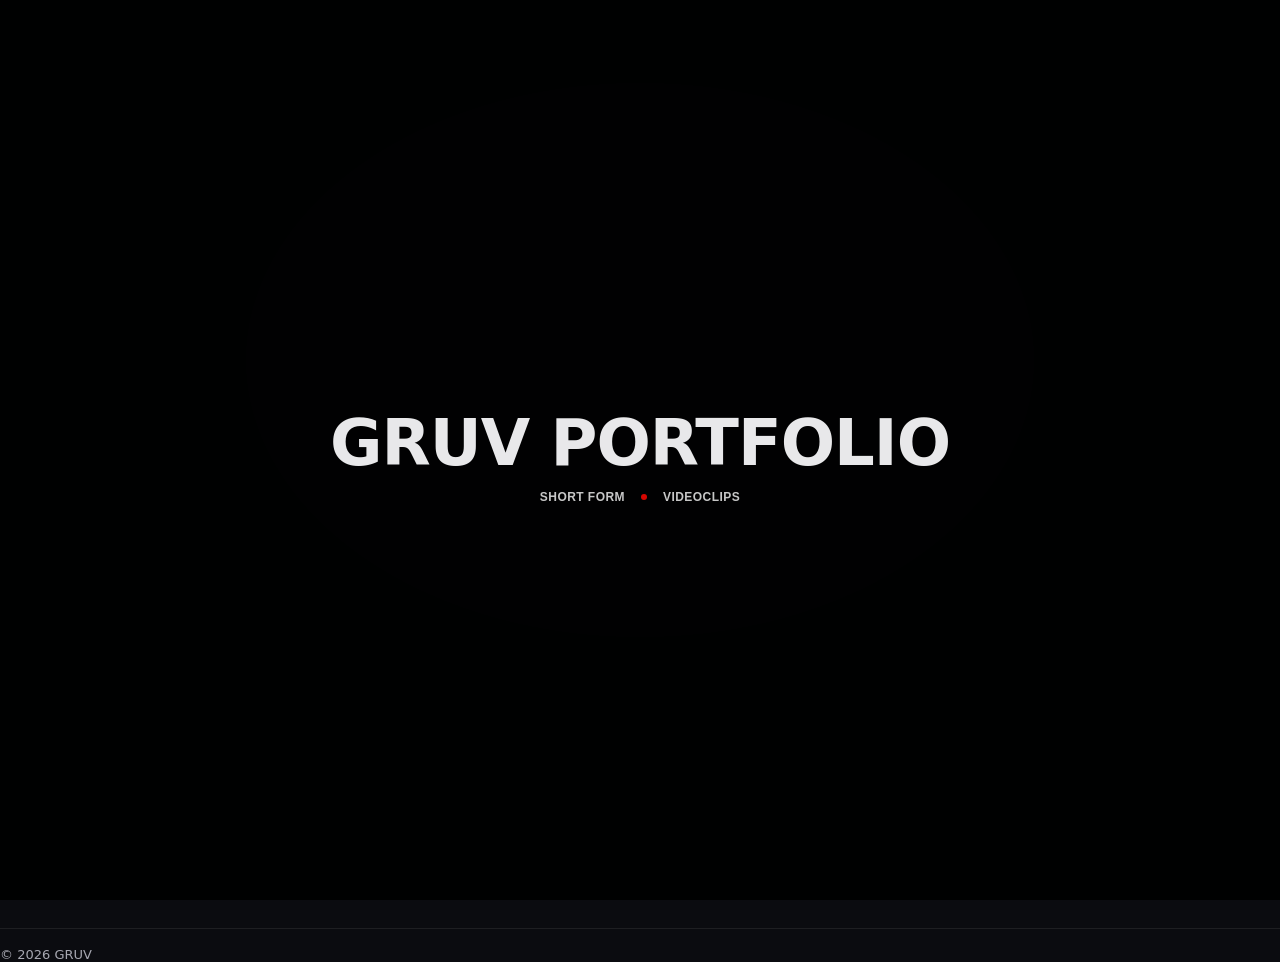
<file: luisina/grid.html>
<!doctype html>
<html lang="es">
<head>
  <meta charset="utf-8" />
  <meta name="referrer" content="strict-origin-when-cross-origin">
  <meta http-equiv="Cache-Control" content="no-cache, no-store, must-revalidate" />
  <meta http-equiv="Pragma" content="no-cache" />
  <meta http-equiv="Expires" content="0" />
  <meta name="viewport" content="width=device-width, initial-scale=1" />
  <link rel="icon" type="image/svg+xml" href="data:image/svg+xml;utf8,<svg xmlns='http://www.w3.org/2000/svg' viewBox='0 0 64 64'><circle cx='32' cy='32' r='24' fill='%23e10600'/></svg>">
  <title>Portfolio Video</title>

  <style>

body.hasIntro .topIntro{
  min-height: 100vh;
  display: flex;
  flex-direction: column;
  justify-content: center;
  align-items: center;
  text-align: center;
}

body.hasIntro #work{
  display: none;
}


    :root{
      --bg:#0b0c10;
      --text:#e8e8ea;
      --muted:#a7a8b1;
      --accent:#e10600; /* rojo */
      --border:rgba(255,255,255,.08);
      --radius:18px;
      --shadow: 0 20px 60px rgba(0,0,0,.35);
    }

    *{ box-sizing:border-box; }
    html,body{ margin:0; padding:0; background:var(--bg); color:var(--text); font-family: system-ui, -apple-system, Segoe UI, Roboto, Arial; }
    a{ color:inherit; text-decoration:none; }

    .wrap{ max-width:1200px; margin:0 auto; padding:28px 18px 80px; }

    /* ---------- TOP BAR ---------- */
    .nav{
      display:flex; justify-content:space-between; align-items:center; gap:14px;
      position:sticky; top:0; z-index:10;
      backdrop-filter: blur(10px);
      background: linear-gradient(to bottom, rgba(11,12,16,.92), rgba(11,12,16,.65));
      border-bottom:1px solid var(--border);
      padding:14px 18px; margin: -28px -18px 22px;
    }
    .brand{ display:flex; align-items:center; gap:10px; font-weight:800; letter-spacing:.2px; }
    .dot{ width:10px; height:10px; border-radius:50%; background:var(--accent); box-shadow:0 0 24px rgba(225,6,0,.7); }
    .navlinks{ display:flex; gap:10px; flex-wrap:wrap; justify-content:flex-end; }
    .pill{
      padding:10px 12px;
      border:1px solid var(--border);
      border-radius:999px;
      color:var(--muted);
      font-size:14px;
      transition:.2s ease;
      background: rgba(255,255,255,.02);
    }
    .pill:hover{ color:var(--text); border-color:rgba(255,255,255,.18); transform: translateY(-1px); }

    /* ---------- HERO ---------- */

body.hasIntro .nav{
  display: none;
}

body.hasIntro .wrap{
  padding: 0;
}

body.hasIntro .topIntro{
  margin: 0;
  min-height: 100vh;
  display:flex;
  flex-direction:column;
  justify-content:center;
  align-items:center;
  text-align:center;
}

body.hasIntro #work{
  display:none;
}

.topIntro{
  padding: 24px 0 10px;
  margin: 10px 0 22px;
}

.topTitle{
  margin: 0;
  text-align: center;
  font-weight: 900;
  letter-spacing: -1px;
  font-size: 64px;
  line-height: 1.05;
}

.topSections{
  margin-top: 12px;
  display:flex;
  justify-content:center;
  align-items:center;
  gap: 16px;
  flex-wrap: wrap;
  text-align:center;
}

.topTab{
  background: none;
  border: none;
  padding: 0;
  font-weight: 800;
  letter-spacing: .45px;
  font-size: 12px;
  color: rgba(255,255,255,.78);
  text-transform: uppercase;
  white-space: nowrap;
  cursor: pointer;
  transition: .2s ease;
}

.topTab:hover{
  color: #fff;
  transform: translateY(-1px);
}

.topTab.active{
  color: #fff;
  text-decoration: underline;
  text-decoration-color: var(--accent);
  text-underline-offset: 6px;
  text-decoration-thickness: 2px;
}


.topItem{
  font-weight: 800;
  letter-spacing: .45px;
  font-size: 12px;
  color: rgba(255,255,255,.78);
  text-transform: uppercase;
  white-space: nowrap;
}

.topDot{
  width: 6px;
  height: 6px;
  border-radius: 50%;
  background: var(--accent);
  opacity: .95;
}

@media (max-width: 700px){
  .topTitle{ font-size: 40px; }
  .topSections{ gap: 10px; }
}
@media (max-width: 700px){
  /* Intro buttons: stack vertically on mobile without changing desktop design */
  body.hasIntro .topSections{
    flex-direction: column;
  }
  body.hasIntro .topDot{
    display: none;
  }
}


    .hero{
      display:grid;
      grid-template-columns: 1.25fr .75fr;
      gap:16px;
      align-items:stretch;
      margin-bottom:18px;
    }
    @media (max-width: 900px){ .hero{ grid-template-columns:1fr; } }

    .card{
      background:linear-gradient(180deg, rgba(255,255,255,.06), rgba(255,255,255,.02));
      border:1px solid var(--border);
      border-radius:var(--radius);
      box-shadow: var(--shadow);
    }

    .heroMain{ padding:22px; }
    h1{ margin:0 0 10px; font-size:42px; line-height:1.05; letter-spacing:-.6px; }
    .sub{ color:var(--muted); font-size:16px; line-height:1.6; margin:0; }

    .ctaRow{ display:flex; gap:10px; flex-wrap:wrap; margin-top:14px; }
    .btn{
      display:inline-flex; align-items:center; justify-content:center; gap:10px;
      padding:12px 14px;
      border-radius:12px;
      border:1px solid var(--border);
      font-weight:700;
      font-size:14px;
      transition:.2s ease;
      background: rgba(255,255,255,.03);
      cursor:pointer;
      color: var(--text);
    }
    .btn.primary{
      background: rgba(225,6,0,.18);
      border-color: rgba(225,6,0,.35);
      color:#fff; /* texto blanco */
    }
    .btn:hover{ transform: translateY(-1px); border-color: rgba(255,255,255,.18); }

    .heroSide{ padding:18px; display:flex; flex-direction:column; gap:12px; }
    .sideBox{ padding:14px; border:1px solid var(--border); border-radius:16px; background: rgba(0,0,0,.18); }
    .sideTitle{ font-weight:800; margin:0 0 6px; }
    .sideText{ margin:0; color:var(--muted); font-size:14px; line-height:1.55; }
    .tagRow{ display:flex; gap:8px; flex-wrap:wrap; margin-top:10px; }
    .tag{ font-size:12px; padding:7px 10px; border-radius:999px; border:1px solid var(--border); color:var(--muted); }

    /* ---------- TABS ---------- */
    .tabsRow{ display:flex; gap:10px; flex-wrap:wrap; margin: 10px 0 18px; }
    .tabBtn{
      padding:10px 14px;
      border-radius:999px;
      border:1px solid var(--border);
      background:rgba(255,255,255,.03);
      color:var(--muted);
      font-weight:700;
      cursor:pointer;
      transition:.2s ease;
    }
    .tabBtn:hover{ transform: translateY(-1px); border-color: rgba(255,255,255,.18); color:var(--text); }
    .tabBtn.active{
      color:#fff;
      border-color:rgba(225,6,0,.45);
      background:rgba(225,6,0,.2);
    }

    /* ---------- GRID ---------- */
    .grid{ display:grid; grid-template-columns:repeat(12,1fr); gap:16px; }
    .tile{
      position:relative;
      overflow:hidden;
      border-radius:var(--radius);
      background:#000;
      cursor:pointer;
      border:1px solid var(--border);
    }
    .thumb{
      position:relative;
      width:100%;
      background-size:cover;
      background-position:center;
      border-radius:var(--radius);
      overflow:hidden;
    }

    /* vertical 9:16 */
    .tile.vert{ grid-column:span 3; }
    .tile.vert .thumb{ aspect-ratio:9/16; }
    @media(max-width:900px){ .tile.vert{ grid-column:span 6; } }
    @media(max-width:600px){ .tile.vert{ grid-column:span 12; } }

    /* horizontal full width */
    .tile.horz{ grid-column:span 12; }
    .tile.horz .thumb{ aspect-ratio:16/9; }

    /* play */
    .play{
      position:absolute;
      top:50%;
      left:50%;
      transform:translate(-50%,-50%);
      width:54px;
      height:54px;
      border-radius:16px;
      background:rgba(0,0,0,.45);
      border:1px solid rgba(255,255,255,.25);
      display:grid;
      place-items:center;
      z-index:2;
      backdrop-filter: blur(6px);
    }
    .play svg{ width:18px; height:18px; fill:#fff; margin-left:2px; }
    .thumb.playing .play{ display:none; }

    /* youtube cover */
    .ytCover{
      position:absolute;
      inset:0;
      overflow:hidden;
      border-radius:var(--radius);
      background:#000;
    }
    .ytCover iframe{
      position:absolute;
      top:50%;
      left:50%;
      width:100%;
      height:100%;
      transform:translate(-50%,-50%);
      border:0;
      display:block;
      background:#000;
    }

    /* role bar (motion/vfx/videoclips horizontal with role) */
    .tile.horz.hasRole .roleBar{
      position:absolute;
      left:0;
      right:0;
      bottom:0;
      padding:12px 16px;
      background:linear-gradient(to top,rgba(0,0,0,.78),rgba(0,0,0,0));
      color:#fff;
      font-size:14px;
      line-height:1.4;
      z-index:3;
      pointer-events:none;
    }

    /* ---------- Short form vertical divider ---------- */
    .shortDivider{
      grid-column: 1 / -1;
      position: relative;
      min-height: 1px;
      margin: 0px 0 0px;
    }

    /* texto vertical */
    .shortDividerLabel{
      position: absolute;
      left: -64px;
      top: 20;
      bottom: 20;
      display: flex;
      align-items: center;
      writing-mode: vertical-rl;
      transform: rotate(180deg);
      font-weight: 800;
      font-size: 50px;
      letter-spacing: .4px;
      color: #fff;
      white-space: nowrap;
      text-transform: uppercase;
      padding-top: 24px; 
    }

    .shortDividerLabel::after{
  content: "";
  width: 16px;
  height: 16px;
  border-radius: 50%;
  background: var(--accent);
  margin-top: 8px; /* separación del texto */
  display: block;
}

    @media (max-width: 600px){
      .shortDivider::before{
        left: 0;
        top: -6px;
        bottom: auto;
        width: 100%;
        height: 2px;
      }
      .shortDividerLabel{
        position: static;
        writing-mode: horizontal-tb;
        transform: none;
        margin-bottom: 6px;
        display: inline-flex;
        align-items: center;
        gap: 8px;
        font-size: 13px;
        white-space: nowrap;
        text-align: left;
      }
      .shortDividerLabel::after{
        margin-top: 0;
      }
    }
.shortDividerLabel{
  display:none; /* hide section titles; index will indicate active section */
}
.sfIndex{
  display:flex;
  flex-direction:column;
  gap:18px;
  margin: 6px 0 22px;
  padding: 18px 16px 20px;
  background: rgba(0,0,0,.22);
  border: 1px solid rgba(255,255,255,.06);
  border-radius: 0; /* sin borde redondeado */
  overflow: hidden;
}

.sfIndexTitle{
  margin:0;
  text-align:center;
  font-weight:800;
  font-size:24px;
  letter-spacing:.3px;
  color:#fff;
  max-width: none;
  margin-left:auto;
  margin-right:auto;
  text-wrap: balance;
  white-space: nowrap;
}

.sfIndexList{
  display:flex;
  justify-content:center;
  align-items:center;
  gap:18px;
  width:100%;
  padding: 0 6px;
  flex-wrap: nowrap;
  margin-top: 6px;
}

.sfIndexBtn{
  background:none;
  border:none;
  padding:0;
  font-weight:800;
  font-size:12px;
  letter-spacing:.3px;
  text-transform:uppercase;
  color:rgba(255,255,255,.75);
  cursor:pointer;
  transition:.2s ease;
  white-space:nowrap;
}

.sfIndexBtn:hover{
  color:#fff;
  transform: translateY(-1px);
}

.sfIndexSeparator{
  width:6px;
  height:6px;
  border-radius:50%;
  background:var(--accent);
  opacity:.9;
  flex-shrink:0;
}

.sfIndexBtn.active{
  color:#fff;
  text-decoration: underline;
  text-decoration-color: var(--accent);
  text-underline-offset: 6px;
  text-decoration-thickness: 2px;
}


.sfIndexBtn:active{
  transform: translateY(0);
}

.sfIndexBtn:hover{
  transform: translateY(-1px);
  border-color: rgba(255,255,255,.18);
  color: var(--text);
}

.sfIndex{
  position: sticky;
  top: 50px;
  z-index: 9;
  backdrop-filter: blur(10px);
  background: rgba(11,12,16,.78);
}

@media (max-width: 700px){
  .sfIndexTitle{
    font-size:20px;
    max-width: 22ch;
  }
  .sfIndexBtn{
    font-size: clamp(9px, 2.4vw, 11px);
    letter-spacing: .2px;
  }
  .sfIndexSeparator{
    display:none;
  }
  .sfIndexList{
    gap: 6px;
    padding: 0 4px;
    justify-content: space-between;
  }
}



    /* ---------- CONTACT ---------- */
    #contact{ scroll-margin-top: 90px; }
    .contactCard{ padding:18px; }
    .contactGrid{
      display:grid;
      gap:10px;
      grid-template-columns:1fr 1fr;
    }
    .contactGrid input, .contactGrid textarea{
      background: rgba(255,255,255,.03);
      color: var(--text);
      border:1px solid var(--border);
      border-radius:12px;
      padding:10px 12px;
      font-size:14px;
      outline:none;
      width:100%;
    }
    .contactGrid textarea{
      min-height: 110px;
      resize: vertical;
      grid-column:1 / -1;
    }
    .contactGrid input:nth-child(3),
    .contactGrid input:nth-child(4){
      grid-column:1 / -1;
    }
    .contactGrid .full{ grid-column:1 / -1; }
    .contactHint{ margin:10px 0 0; color:var(--muted); font-size:13px; }

    footer{
      margin-top:28px;
      color:var(--muted);
      font-size:13px;
      padding-top:18px;
      border-top:1px solid var(--border);
    }

.aboutWrap{
  grid-column: 1 / -1;
  border: 1px solid rgba(255,255,255,.08);
  background: rgba(255,255,255,.02);
  border-radius: 18px;
  padding: 22px;
}

.aboutTitle{
  margin: 0 0 10px;
  font-size: 22px;
  font-weight: 900;
}

.aboutLead{
  margin: 0 0 16px;
  color: rgba(255,255,255,.72);
  line-height: 1.7;
  font-size: 14px;
}

.aboutGrid{
  display:grid;
  grid-template-columns: 1fr 1fr;
  gap: 14px;
  margin-top: 10px;
}
@media (max-width: 900px){
  .aboutGrid{ grid-template-columns: 1fr; }
}

.aboutCard{
  border: 1px solid rgba(255,255,255,.08);
  background: rgba(0,0,0,.18);
  border-radius: 16px;
  padding: 16px;
}

.aboutCard h3{
  margin: 0 0 8px;
  font-size: 14px;
  letter-spacing: .25px;
  text-transform: uppercase;
  color: rgba(255,255,255,.9);
}

.aboutCard ul{
  margin: 0;
  padding-left: 18px;
  color: rgba(255,255,255,.72);
  line-height: 1.7;
  font-size: 13px;
}

.aboutCard p{
  margin: 0;
  color: rgba(255,255,255,.72);
  line-height: 1.7;
  font-size: 13px;
}

/* ===================== INTRO (FULLSCREEN YOUTUBE BG) ===================== */

/* cuando estás en intro */
body.hasIntro .nav{ display:none; }
body.hasIntro #work{ display:none; }

/* rompe el contenedor centrado (.wrap) SOLO en intro */
body.hasIntro .wrap{
  max-width: none;
  margin: 0;
  padding: 0;
}

/* header intro full-bleed */
body.hasIntro .topIntro{
  position: relative;
  min-height: 100vh;
  width: 100vw;
  margin-left: calc(50% - 50vw);
  overflow: hidden;

  display: flex;
  flex-direction: column;
  justify-content: center;
  align-items: center;
  text-align: center;
}

/* fondo youtube */
.introYt{
  position: absolute;
  inset: 0;
  width: 100%;
  height: 100%;
  z-index: 0;              /* <-- NO -1 */
  overflow: hidden;
  pointer-events: none;
  opacity: .25;
}

/* iframe siempre cubre */
.introYt iframe{
  position: absolute;
  top: 50%;
  left: 50%;

  width: 100vw;
  height: 100vh;

  min-width: 177.78vh;     /* 16:9 */
  min-height: 56.25vw;

  transform: translate(-50%, -50%);
  border: 0;
  display: block;
}

/* overlay suave opcional (para que el texto siempre se lea) */
body.hasIntro .topIntro::after{
  content: "";
  position: absolute;
  inset: 0;
  z-index: 1;
  background: radial-gradient(60% 60% at 50% 40%, rgba(0,0,0,.35), rgba(0,0,0,.65));
}

/* texto arriba del video */
body.hasIntro .topTitle,
body.hasIntro .topSections{
  position: relative;
  z-index: 2;
}

/* Quick tabs en barra superior */
.quickTabs{
  display:none;
  gap:14px;
  align-items:center;
  justify-content:center;
  flex-wrap:wrap;
}

body.showQuickTabs .quickTabs{
  display:flex;
}

.quickTab{
  background:none;
  border:none;
  padding:0;
  font-weight:800;
  letter-spacing:.45px;
  font-size:12px;
  color:rgba(255,255,255,.78);
  text-transform:uppercase;
  white-space:nowrap;
  cursor:pointer;
  transition:.2s ease;
}

.quickTab:hover{ color:#fff; transform:translateY(-1px); }

.quickTab.active{
  color:#fff;
  text-decoration: underline;
  text-decoration-color: var(--accent);
  text-underline-offset: 6px;
  text-decoration-thickness: 2px;
}

/* que no tape el contenido */
.nav{ z-index: 20; }

/* Cuando aparecen las quick tabs: la barra pasa a 3 columnas */
body.showQuickTabs .nav{
  display: grid;
  grid-template-columns: 1fr auto 1fr; /* izquierda | centro | derecha */
  align-items: center;
}

/* Ubicar cada bloque */
body.showQuickTabs .brand{
  justify-self: start;
}

body.showQuickTabs .quickTabs{
  justify-self: center;
}

body.showQuickTabs .navlinks{
  justify-self: end;
}

.quickTabs{
  display:none;
  gap:14px;
  align-items:center;
  justify-content:center;
  flex-wrap:wrap;
}
body.showQuickTabs .quickTabs{ display:flex; }

/* ========================================= */
/* GLOBAL BACKGROUND YOUTUBE VIDEO (INFINITE) */
/* ========================================= */

.bgVideo{
  position: fixed;
  inset: 0;
  z-index: 0;            /* <-- antes -10 */
  overflow: hidden;
  pointer-events: none;
}

/* Video siempre centrado y cubriendo pantalla */
.bgVideo iframe {
  position: absolute;
  top: 50%;
  left: 50%;

  width: 100vw;
  height: 100vh;

  min-width: 177.78vh; /* mantiene ratio 16:9 */
  min-height: 56.25vw;

  transform: translate(-50%, -50%);
  border: 0;
}

body::before{
  content:"";
  position: fixed;
  inset: 0;
  background: rgba(0,0,0,.78);
  z-index: 1;            /* <-- antes -5 */
  pointer-events:none;
}

/* Todo el contenido arriba del overlay */
.wrap, .nav, .topIntro, #work, footer{
  position: relative;
  z-index: 2;
}

  </style>
</head>

<body>
<!-- ================================ -->
<!-- GLOBAL BACKGROUND YOUTUBE VIDEO -->
<!-- ================================ -->
<div class="bgVideo">
  <iframe
    src="https://www.youtube-nocookie.com/embed/IQl4kNMYGxY?autoplay=1&mute=1&controls=0&rel=0&modestbranding=1&playsinline=1&loop=1&playlist=IQl4kNMYGxY"
    title="Background video"
    frameborder="0"
    allow="autoplay; encrypted-media; picture-in-picture"
  ></iframe>
</div>


  <div class="wrap">
    <!-- Top bar -->
    <div class="nav">
      <div class="brand"><span id="brandName">GRUV</span><span class="dot"></span></div>
      <div class="navlinks">
      <div class="quickTabs" id="quickTabs" aria-label="Accesos rápidos"></div>

      </div>
    </div>

    <!-- Intro -->
<header class="topIntro" id="top">
  <h1 class="topTitle">GRUV PORTFOLIO</h1>

  <div class="topSections" id="topTabs" aria-label="Secciones">
    <button class="topTab" type="button" data-tab="social_edit">SHORT FORM</button>
    <span class="topDot"></span>
    <button class="topTab" type="button" data-tab="videoclips">VIDEOCLIPS</button>
  </div>
</header>

    <!-- Work -->
<section id="work">
  <div class="sfIndex" id="sfIndex" style="display:none;">
    <p class="sfIndexTitle">¿What type  short form content are you looking for?</p>
    <div class="sfIndexList"></div>
  </div>

  <div class="grid" id="grid"></div>
</section>

    <footer>© <span id="year"></span> <span id="brandNameFooter">GRUV</span></footer>
  </div>

  <script>
    /* --------------------------- 01) INDEX SHORT FORM --------------------------- */
const shortFormIndex = [
  { key: "story",   label: "STORYTELLING" },
  { key: "ai",      label: "AI UGC" },
  { key: "talking", label: "TALKING HEADS" },
  { key: "event",   label: "EVENT" },
];

    /* ------------------------------- 02) TABS -------------------------------- */
    const tabs = [
      { id:"social_edit", label:"Short form", count:21 },
      { id:"videoclips", label:"Videoclips", count:8 },
    ];

    /* ------------------------ 03) SHORT FORM STRUCTURE ------------------------ */
    // Secciones: 12V+1H, 8V+1H, 4V, 4V
    const shortFormSections = [
      { title: "Storytelling",             v:  4, h: 0 },
      { title: "AI UGC",                   v:  4, h: 0 },
      { title: "Talking head / Interviews", v: 4, h: 0 },
      { title: "Event",                    v:  4, h: 1 },
    ];

    function getShortFormLayout(index){
      let cursor = 0;
      for (const s of shortFormSections) {
        const size = s.v + s.h;
        const end = cursor + size;
        if (index >= cursor && index < end) {
          const local = index - cursor;
          if (s.h === 1 && local === s.v) return "horz";
          return "vert";
        }
        cursor = end;
      }
      return "vert";
    }

    /* --------------------------- 04) VIDEOS (LINKS) ---------------------------- */
const videosByTab = {
      social_edit: [

        { divider: true, label: "STORYTELLING" },

        { youtube: "https://youtube.com/shorts/NJSfpi8ZlY8" },
        { youtube: "https://youtube.com/shorts/ypjZTXxNYtY" },
        { youtube: "https://youtube.com/shorts/foVFukrF77U?" },
        { youtube: "https://youtube.com/shorts/LQiBClGL3O8" },

        { divider: true, label: "AI UGC" },

        { youtube: "https://youtube.com/shorts/95Ks3xpmddc?feature=share" },
        { youtube: "https://youtube.com/shorts/jQ7nc_EUJ9k?feature=share" },
        { youtube: "https://youtube.com/shorts/Z9EW31ZG6is?feature=share" },
        { youtube: "https://youtube.com/shorts/aLFfRvFYZCg?feature=share" },

        { divider: true, label: "TALKING HEAD - INTERVIEW - PODCASTS" },

        { youtube: "https://youtube.com/shorts/LM7QfGgzBIw?feature=share" },
        { youtube: "https://youtube.com/shorts/57vIOB58Q8s" },
        { youtube: "https://www.youtube.com/shorts/Eoy9tRoYKU8" },
        { youtube: "https://youtube.com/shorts/dX9zuZr0oi8" },

        { divider: true, label: "EVENT" },

        { youtube: "https://youtube.com/shorts/hIrKeZl17rI?feature=share" },
        { youtube: "https://youtube.com/shorts/fwXctPgd6tY" },
        { youtube: "https://youtube.com/shorts/wVtKwfciKTM" },
        { youtube: "https://youtube.com/shorts/uIhWDb6e0-E" },

        { youtube: "https://www.youtube.com/watch?v=XA9uzScrhWY" },

      ],

      motion: [
        { youtube: "https://www.youtube.com/watch?v=Vd6dbzqx5T8", role: "Typography animation and motion graphics" },

        { youtube: "https://youtube.com/shorts/z_VTnXEuQug" },
        { youtube: "https://youtube.com/shorts/z3Nu0pv7kaY" },
        { youtube: "https://youtube.com/shorts/SoX02zMLj2c" },
        { youtube: "https://youtube.com/shorts/1cqXkxQsIUY?feature=share" },

        { youtube: "https://www.youtube.com/watch?v=p-KileNty5w", role: "Typography animation and motion graphics" },

        { youtube: "https://youtube.com/shorts/bK1p5TCma7M?feature=share" },
        { youtube: "https://youtube.com/shorts/ZTU6ILEVlpc?feature=share" },
        { youtube: "https://youtube.com/shorts/CGnE07KYyUQ?feature=share" },
        { youtube: "https://youtube.com/shorts/24d0-T4_bBk?feature=share" },

        { youtube: "https://www.youtube.com/watch?v=d2JHtBoSxBg", role: "Typography animation and motion graphics" },

        { youtube: "https://youtube.com/shorts/lr-jl1lcb2I?feature=share" },
        { youtube: "https://youtube.com/shorts/xM-pn44K53E?feature=share" },
        { youtube: "https://youtube.com/shorts/Tj9PdjKBwxk?feature=share" },
        { youtube: "https://youtube.com/shorts/ErHjWb-1osg?feature=share" },

        { youtube: "https://www.youtube.com/watch?v=5kg__k4jTmU", role: "Motion graphics" },
      ],

      vfx: [
        { youtube: "https://www.youtube.com/watch?v=GWqZn0gL_x4", role: "VFX composition" },
        { youtube: "https://www.youtube.com/watch?v=ZLzDCSzpaZw", role: "VFX composition" }, 
        { youtube: "https://www.youtube.com/watch?v=ORR5axXGGag", role: "VFX composition" }, 
      ],

      videoclips: [
        { youtube: "https://www.youtube.com/watch?v=GPAobFvTyHs", role: "Idea, direction, production and video editing" },
        { youtube: "https://www.youtube.com/watch?v=OzMbRC2qkqM", role: "Idea, direction, production and video editing"  },
        { youtube: "https://www.youtube.com/watch?v=tUTlsdnbQw4", role: "Idea, direction, production and video editing"  },
        { youtube: "https://www.youtube.com/watch?v=YJ0iBDHmhjo", role: "Idea, direction, production and video editing"  },
        { youtube: "https://www.youtube.com/watch?v=CLRF0ePUusQ", role: "Idea, direction, production and video editing"  },
      ],
    };

    /* ------------------------------ 05) STATE ------------------------------- */
    let activeTabId = null;
    document.body.classList.add("hasIntro");
    let currentPlaying = null;
    let sfObserver = null;
    let sfScrollHandler = null;

    /* ----------------------------- 06) HELPERS ------------------------------ */
function slugKey(s){
  const t = (s || "").toUpperCase();
  if (t.includes("STORY")) return "story";
  if (t.includes("AI UGC")) return "ai";
  if (t.includes("TALKING")) return "talking";
  if (t.includes("EVENT")) return "event";
  return null;
}

    function getYouTubeId(input){
      const s = (input || "").trim();
      if(!s) return null;

      if(/^[a-zA-Z0-9_-]{11}$/.test(s)) return s;

      let m = s.match(/youtube\.com\/shorts\/([a-zA-Z0-9_-]{11})/);
      if(m) return m[1];

      m = s.match(/[?&]v=([a-zA-Z0-9_-]{11})/);
      if(m) return m[1];

      m = s.match(/youtu\.be\/([a-zA-Z0-9_-]{11})/);
      if(m) return m[1];

      m = s.match(/youtube\.com\/embed\/([a-zA-Z0-9_-]{11})/);
      if(m) return m[1];

      return null;
    }

    function ytThumbCandidates(id){
      if(!id) return [];
      const cb = `cb=${Date.now()}`;
      return [
        `https://i.ytimg.com/vi_webp/${id}/maxresdefault.webp?${cb}`,
        `https://i.ytimg.com/vi/${id}/maxresdefault.jpg?${cb}`,
        `https://i.ytimg.com/vi_webp/${id}/sddefault.webp?${cb}`,
        `https://i.ytimg.com/vi/${id}/sddefault.jpg?${cb}`,
        `https://i.ytimg.com/vi_webp/${id}/hqdefault.webp?${cb}`,
        `https://i.ytimg.com/vi/${id}/hqdefault.jpg?${cb}`,
      ];
    }

    function ytEmbed(id){
      return `https://www.youtube-nocookie.com/embed/${id}?autoplay=1&playsinline=1&rel=0&modestbranding=1&enablejsapi=1`;
    }

    function getMotionLayout(index){
      return index % 5 === 0 ? "horz" : "vert";
    }

    function stopCurrentPlaying(){
      if(!currentPlaying) return;
      currentPlaying.thumb.innerHTML = currentPlaying.original;
      currentPlaying.thumb.classList.remove("playing");
      currentPlaying = null;
    }

    /* ------------------------------ 07) UI ------------------------------- */
const grid = document.getElementById("grid");
const topTabs = document.getElementById("topTabs");


function renderTopTabs(){
  if (!topTabs) return;
  topTabs.querySelectorAll(".topTab").forEach(btn => {
    btn.classList.toggle("active", btn.dataset.tab === activeTabId);
  });
}

    /* ----------------------------- 08) RENDER ------------------------------ */
function render(){
  // Intro: sin pestaña activa
  if (!activeTabId) {
    const sfIndex = document.getElementById("sfIndex");
    if (sfIndex) sfIndex.style.display = "none";
    grid.innerHTML = "";
    return;
  }

  const tab = tabs.find(t => t.id === activeTabId);
  const list = (videosByTab[activeTabId] || []).slice(0, tab.count);

  if (activeTabId === "about") {
    const sfIndex = document.getElementById("sfIndex");
    if (sfIndex) sfIndex.style.display = "none";

    grid.innerHTML = `
      <div class="aboutWrap">
        <h2 class="aboutTitle">About Us</h2>
        <p class="aboutLead">
          Somos un estudio audiovisual enfocado en contenido que performa: short form, motion graphics y postproducción
          para marcas y proyectos que quieren destacarse con una estética cuidada y un mensaje claro.
        </p>

        <div class="aboutGrid">
          <div class="aboutCard">
            <h3>Servicios</h3>
            <ul>
              <li>Edición short form (Reels, TikTok, Shorts): ritmo, hooks, subtítulos y versionado.</li>
              <li>Motion graphics: animación de texto, packshots, lower thirds, transiciones y piezas completas.</li>
              <li>VFX / post: limpieza, tracking, rotoscopia, compositing, estabilización, color básico.</li>
              <li>Videoclips: edición, look & feel, narrativa, entregables para lanzamiento.</li>
            </ul>
          </div>

          <div class="aboutCard">
            <h3>Cómo trabajamos</h3>
            <ul>
              <li>Brief rápido para entender objetivo y audiencia.</li>
              <li>Primer corte con dirección creativa clara.</li>
              <li>Rondas de feedback ordenadas y entregas en formatos requeridos.</li>
              <li>Archivo organizado y listo para escalar campañas.</li>
            </ul>
          </div>

          <div class="aboutCard">
            <h3>Experiencia</h3>
            <p>
              Trabajamos con marcas y equipos internos para producir contenido consistente y escalable.
              Nos enfocamos en velocidad + criterio creativo: mantener identidad, elevar calidad y cuidar el detalle.
            </p>
          </div>
        </div>
      </div>
    `;
    return;
  }

  const sfIndexEl = document.getElementById("sfIndex");
  const sfListEl = sfIndexEl ? sfIndexEl.querySelector(".sfIndexList") : null;

  if (activeTabId === "social_edit") {
    sfIndexEl.style.display = "block";

    if (sfListEl) {
      sfListEl.innerHTML = shortFormIndex.map((x, i) => {
        const btn = `<button type="button" class="sfIndexBtn" data-sf="${x.key}">${x.label}</button>`;
        if (i === shortFormIndex.length - 1) return btn;
        return btn + `<span class="sfIndexSeparator"></span>`;
      }).join("");
    }
  } else {
    sfIndexEl.style.display = "none";
  }

  let html = "";
  let mediaIndex = 0;

  list.forEach((v, i) => {
    // Divisor manual (no cuenta para layout)
    if (activeTabId === "social_edit" && v.divider) {
      const key = slugKey(v.label);
      const anchorId = key ? `sf-${key}` : "";
html += `
  <div class="shortDivider" ${anchorId ? `id="${anchorId}"` : ""}>
    <span class="shortDividerLabel">${v.label}<span class="shortDividerDot" aria-hidden="true"></span></span>
  </div>
`;

      return;
    }

    const id = getYouTubeId(v.youtube);
    const thumbs = ytThumbCandidates(id);
    const bg = thumbs.length
      ? `background-image:${thumbs.map(u => `url('${u}')`).join(",")};`
      : "";

    let layout = "vert";
    const isMotion = activeTabId === "motion";

    if (isMotion) {
      layout = getMotionLayout(i);
    } else if (activeTabId === "social_edit") {
      layout = getShortFormLayout(mediaIndex);
    } else if (activeTabId === "videoclips" || activeTabId === "vfx") {
      layout = "horz";
    }

    const hasRole = !!v.role;

    html += `
      <div class="tile ${layout} ${isMotion ? "motion" : ""} ${hasRole ? "hasRole" : ""}" data-index="${i}">
        <div class="thumb" style="${bg}">
          <div class="play" aria-hidden="true">
            <svg viewBox="0 0 24 24"><path d="M8 5v14l11-7z"/></svg>
          </div>
          ${layout === "horz" && v.role ? `<div class="roleBar">${v.role}</div>` : ""}
        </div>
      </div>
    `;

    mediaIndex++;
  });

  grid.innerHTML = html;
  setupShortFormObserver();
}

function setupShortFormObserver(){
  if (sfObserver) {
    sfObserver.disconnect();
    sfObserver = null;
  }
  if (sfScrollHandler) {
    window.removeEventListener("scroll", sfScrollHandler, { passive: true });
    sfScrollHandler = null;
  }

  if (activeTabId !== "social_edit") return;

  const anchors = Array.from(document.querySelectorAll(".shortDivider[id]"));
  const btns = Array.from(document.querySelectorAll(".sfIndexBtn"));
  if (!anchors.length || !btns.length) return;

  const setActive = (key) => {
    btns.forEach(b => b.classList.toggle("active", b.dataset.sf === key));
  };

  // default to first section
  setActive(btns[0].dataset.sf);

  // Precise highlight based on scroll position vs section anchors
  sfScrollHandler = () => {
    const navEl = document.querySelector(".nav");
    const indexEl = document.getElementById("sfIndex");
    const navH = navEl ? navEl.offsetHeight : 0;
    const indexH = indexEl ? indexEl.offsetHeight : 0;
    const offset = navH + indexH + 12;

    const y = window.pageYOffset + offset + 1;
    let current = anchors[0];
    for (const a of anchors) {
      if (a.offsetTop <= y) current = a;
      else break;
    }
    const key = (current.id || "").replace("sf-", "");
    if (key) setActive(key);
  };

  window.addEventListener("scroll", sfScrollHandler, { passive: true });
  sfScrollHandler();
}

    /* ------------------------- 09) EVENTS / LISTENERS ------------------------- */

    // Tabs del header (texto bajo el título)
    if (topTabs) {
topTabs.addEventListener("click", (e) => {
  const btn = e.target.closest(".topTab");
  if (!btn) return;

  activeTabId = btn.dataset.tab;
  document.body.classList.remove("hasIntro");

  stopCurrentPlaying();
  renderTopTabs();
  render();
  renderQuickTabs();

  window.scrollTo({ top: 0, behavior: "smooth" });
});

    }

    // Volver al intro al tocar el título
    const topTitle = document.querySelector(".topTitle");
    if (topTitle) {
topTitle.addEventListener("click", () => {
  activeTabId = null;
  document.body.classList.add("hasIntro");

  stopCurrentPlaying();
  renderTopTabs();
  render();

  window.scrollTo({ top: 0, behavior: "smooth" });
});

    }

    // Click en índice sticky de Short form (con offset)
    const sfIndexRoot = document.getElementById("sfIndex");
    if (sfIndexRoot) {
      sfIndexRoot.addEventListener("click", (e) => {
        const btn = e.target.closest(".sfIndexBtn");
        if (!btn) return;

        const target = document.getElementById(`sf-${btn.dataset.sf}`);
        if (!target) return;

        const navEl = document.querySelector(".nav");
        const navH = navEl ? navEl.offsetHeight : 0;
        const indexH = sfIndexRoot ? sfIndexRoot.offsetHeight : 0;

        const extraGap = 12;
        const offset = navH + indexH + extraGap;

        const y = target.getBoundingClientRect().top + window.pageYOffset - offset;
        window.scrollTo({ top: y, behavior: "smooth" });
      });
    }

    // Click para reproducir tiles (YouTube embed inline)
    if (grid) {
      grid.addEventListener("click", (e) => {
        const tile = e.target.closest(".tile");
        if (!tile) return;

        const index = Number(tile.dataset.index);
        const v = (videosByTab[activeTabId] || [])[index];
        const id = getYouTubeId(v?.youtube);
        if (!id) return;

        const thumb = tile.querySelector(".thumb");
        if (!thumb) return;
        if (thumb.classList.contains("playing")) return;

        stopCurrentPlaying();

        const original = thumb.innerHTML;
        thumb.classList.add("playing");

        // IMPORTANTE: backticks + ${ytEmbed(id)} (si esto se rompe, aparece el "Cannot GET /${...}")
        thumb.innerHTML = `
          <div class="ytCover">
            <iframe
              src="${ytEmbed(id)}"
              allow="autoplay; encrypted-media; picture-in-picture; fullscreen"
              allowfullscreen
            ></iframe>
          </div>
        `;

        currentPlaying = { thumb, original };
      });
    }

    const quickTabsEl = document.getElementById("quickTabs");
const topTabsEl = document.getElementById("topTabs");

function renderQuickTabs(){
  if (!quickTabsEl) return;

  // mismas pestañas que ya tenés arriba
  const btns = Array.from(document.querySelectorAll("#topTabs .topTab"));
  quickTabsEl.innerHTML = btns.map(b => {
    const tab = b.dataset.tab;
    const label = b.textContent.trim();
    const active = (tab === activeTabId) ? "active" : "";
    return `<button class="quickTab ${active}" type="button" data-tab="${tab}">${label}</button>`;
  }).join("");

  // click handler (delegado)
  quickTabsEl.onclick = (e) => {
    const btn = e.target.closest(".quickTab");
    if (!btn) return;
    activeTabId = btn.dataset.tab;
    document.body.classList.remove("hasIntro");
    stopCurrentPlaying?.();
    renderTopTabs?.();
    render?.();
    renderQuickTabs(); // actualizar active
  };
}

// detectar cuándo #topTabs deja de verse
function initQuickTabsObserver(){
  if (!topTabsEl) return;

  const obs = new IntersectionObserver(([entry]) => {
    // en intro no mostramos la barra
    if (document.body.classList.contains("hasIntro")) {
      document.body.classList.remove("showQuickTabs");
      return;
    }

    if (entry.isIntersecting) {
      document.body.classList.remove("showQuickTabs");
    } else {
      document.body.classList.add("showQuickTabs");
      renderQuickTabs();
    }
  }, { threshold: 0.1 });

  obs.observe(topTabsEl);
}

initQuickTabsObserver();


    /* ------------------------------- 10) INIT -------------------------------- */
    document.getElementById("year").textContent = new Date().getFullYear();

    // Cambiá estos 2 textos si querés:
    const BRAND = "GRUV";
    const brandTop = document.getElementById("brandName");
    const brandFooter = document.getElementById("brandNameFooter");
    if (brandTop) brandTop.textContent = BRAND;
    if (brandFooter) brandFooter.textContent = BRAND;

    renderTopTabs();
    render();
  </script>
</body>
</html>
</file>
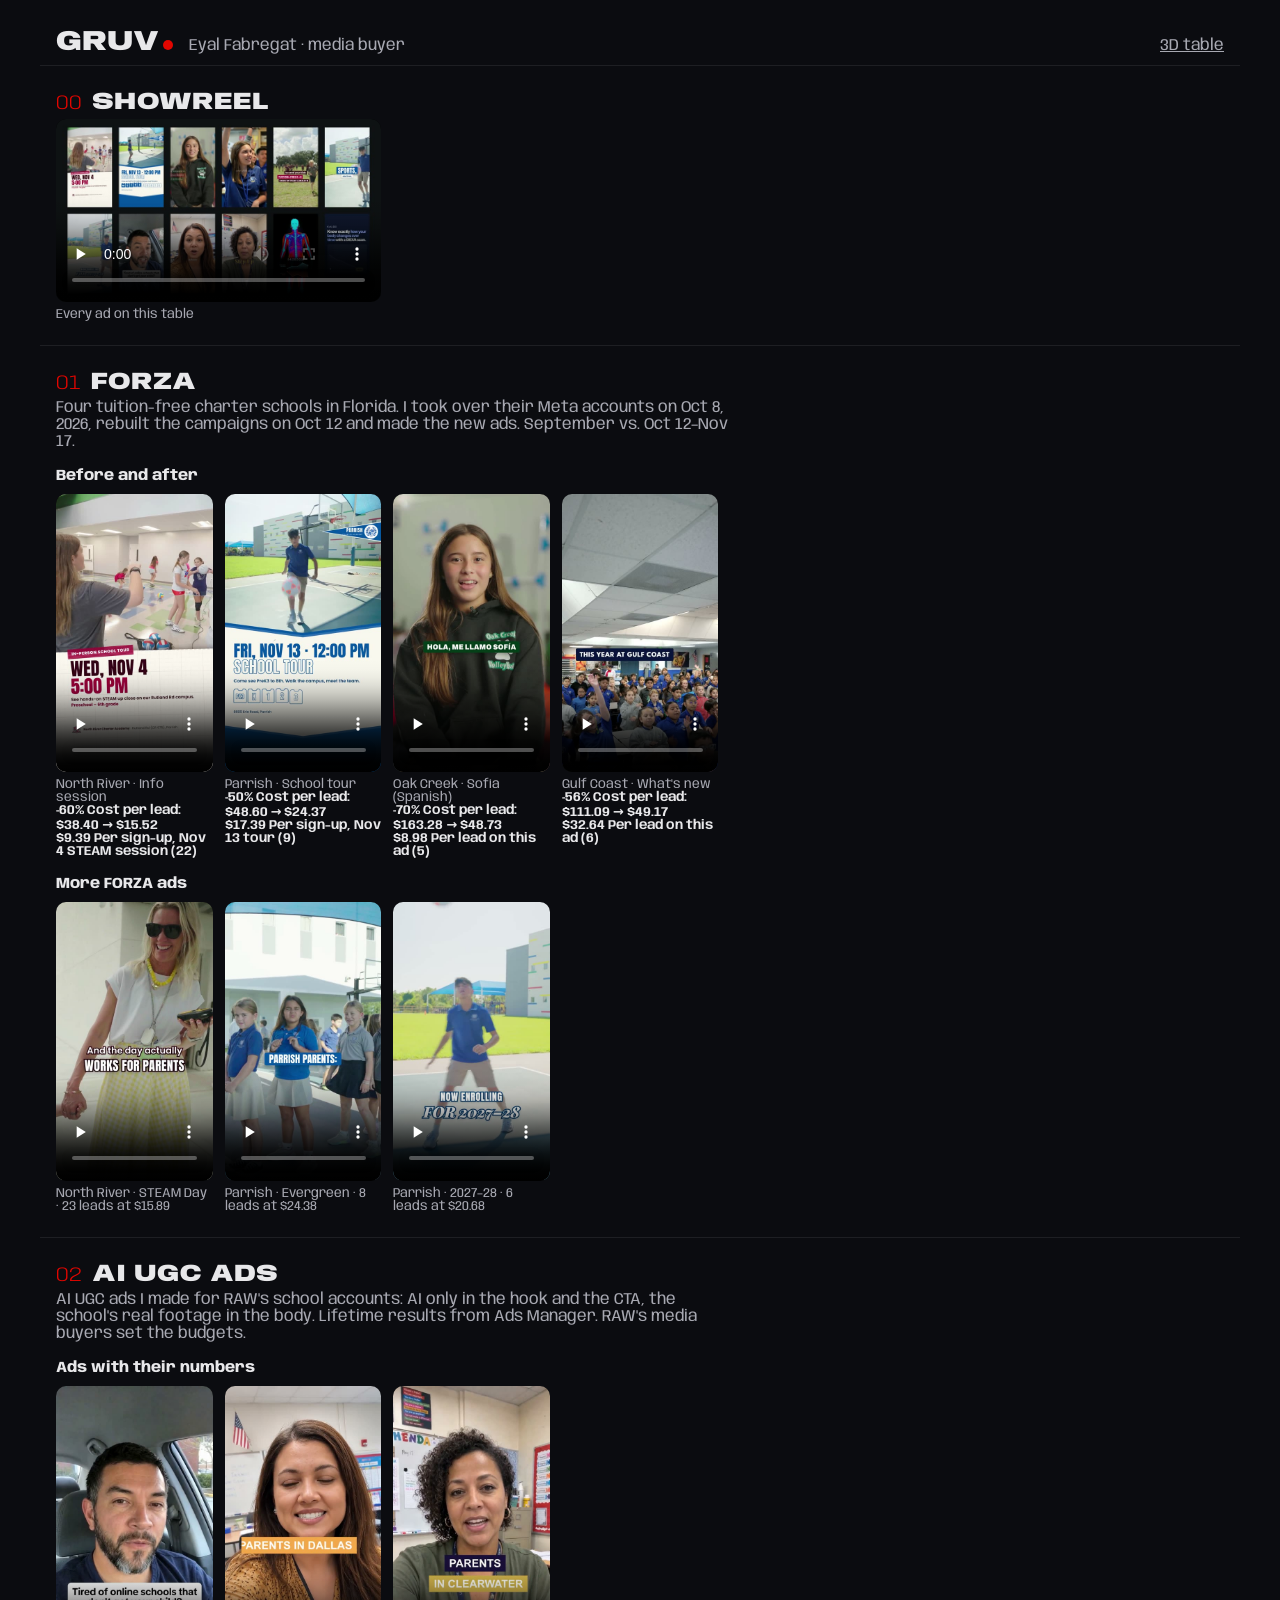
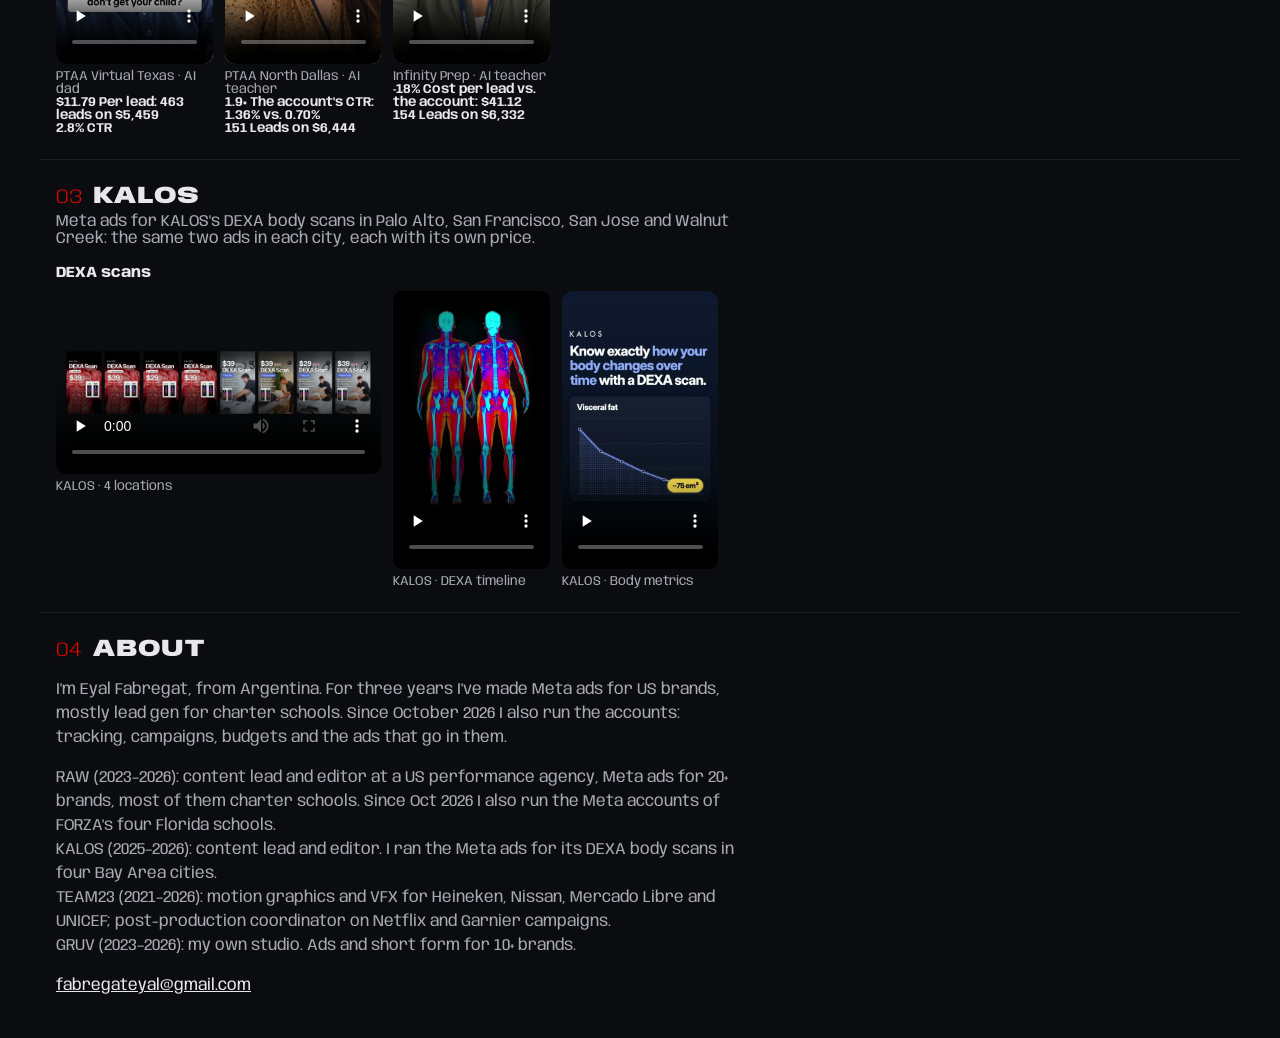
<file: eyal/media-buying/grid.html>
<!doctype html>
<html lang="en">
<head>
<meta charset="utf-8" />
<meta name="viewport" content="width=device-width, initial-scale=1, viewport-fit=cover" />
<title>Media Buying · Eyal Fabregat</title>
<link rel="icon" type="image/svg+xml" href="data:image/svg+xml;utf8,<svg xmlns='http://www.w3.org/2000/svg' viewBox='0 0 64 64'><circle cx='32' cy='32' r='24' fill='%23e10600'/></svg>">
<link rel="preconnect" href="https://fonts.googleapis.com">
<link rel="preconnect" href="https://fonts.gstatic.com" crossorigin>
<link href="https://fonts.googleapis.com/css2?family=Anybody:wdth,wght@50..150,100..900&display=swap" rel="stylesheet">
<style>
  :root { --bg: #0b0c10; --ink: #e8e8ea; --muted: #a7a8b1; --red: #e10600; --line: rgba(255,255,255,.08); }
  * { box-sizing: border-box; }
  body { margin: 0; background: var(--bg); color: var(--ink); font-family: Anybody, system-ui, sans-serif; }
  header { padding: 28px 16px 8px; max-width: 1200px; margin: 0 auto; display: flex; gap: 16px; align-items: baseline; flex-wrap: wrap; }
  header b { font-weight: 900; font-stretch: 125%; font-size: 28px; }
  header b i { display: inline-block; width: 10px; height: 10px; border-radius: 50%; background: var(--red); margin-left: 4px; }
  header span { color: var(--muted); }
  header a { margin-left: auto; color: var(--muted); }
  section { max-width: 1200px; margin: 0 auto; padding: 24px 16px; border-top: 1px solid var(--line); }
  h2 { margin: 0 0 4px; font-weight: 900; font-stretch: 125%; text-transform: uppercase; }
  h2 small { color: var(--red); font-weight: 300; margin-right: 10px; }
  p.blurb { margin: 0 0 18px; color: var(--muted); max-width: 680px; }
  h3 { margin: 18px 0 10px; font-size: 15px; font-weight: 750; }
  .row { display: grid; grid-template-columns: repeat(auto-fill, minmax(150px, 1fr)); gap: 12px; }
  .row .h { grid-column: span 2; }
  figure { margin: 0; }
  .media { position: relative; background: #000; border-radius: 10px; overflow: hidden; }
  .v .media { aspect-ratio: 9 / 16; } .h .media { aspect-ratio: 16 / 9; }
  .media video, .media img, .media iframe { position: absolute; inset: 0; width: 100%; height: 100%; object-fit: cover; border: 0; }
  .media button { position: absolute; inset: 0; background: none; border: 0; cursor: pointer; }
  figcaption { font-size: 13px; color: var(--muted); margin-top: 6px; }
  figcaption b { color: var(--ink); font-weight: 650; }
  .about { color: var(--muted); max-width: 680px; line-height: 1.5; }
  .about a { color: var(--ink); }
  @media (max-width: 480px) { .row { grid-template-columns: repeat(2, 1fr); } }
</style>
</head>
<body>
<header><b>GRUV<i></i></b><span>Eyal Fabregat · media buyer</span><a href="./">3D table</a></header>
<main id="main"></main>
<script type="module">
import { ZONES, REEL, ME } from "./site.js?v=20261117";
const esc = (s) => String(s).replace(/[&<>"]/g, (c) => ({ "&": "&amp;", "<": "&lt;", ">": "&gt;", '"': "&quot;" }[c]));
const card = (it) => {
  const m = it.yt
    ? `<img src="${it.thumb}" alt="" loading="lazy"><button type="button" data-yt="${it.yt}" aria-label="Play ${esc(it.title)}"></button>`
    : `<video src="${it.src}" poster="${it.poster}" controls playsinline preload="none"></video>`;
  return `<figure class="${it.o}"><div class="media">${m}</div><figcaption>${esc(it.title)}${it.stats ? `<br><b>${it.stats.map(([n, l]) => esc(n) + " " + esc(l)).join("<br>")}</b>` : ""}</figcaption></figure>`;
};
let html = `<section><h2><small>00</small>Showreel</h2><div class="row">${card(REEL)}</div></section>`;
for (const z of ZONES) {
  if (z.kind === "about") {
    html += `<section><h2><small>${z.n}</small>${z.label}</h2><div class="about"><p>${esc(ME.lead)}</p><p>${ME.worked.map(esc).join("<br>")}</p><p><a href="mailto:${ME.email}">${ME.email}</a></p></div></section>`;
    continue;
  }
  html += `<section><h2><small>${z.n}</small>${z.label}</h2><p class="blurb">${esc(z.blurb)}</p>`;
  for (const g of z.groups) html += `<h3>${esc(g.label)}</h3><div class="row">${g.items.map(card).join("")}</div>`;
  html += `</section>`;
}
const main = document.getElementById("main");
main.innerHTML = html;
main.addEventListener("click", (e) => {
  const b = e.target.closest("button[data-yt]"); if (!b) return;
  b.parentElement.innerHTML = `<iframe src="https://www.youtube-nocookie.com/embed/${b.dataset.yt}?autoplay=1&rel=0&playsinline=1" allow="autoplay; encrypted-media; fullscreen" allowfullscreen></iframe>`;
});
</script>
</body>
</html>
</file>
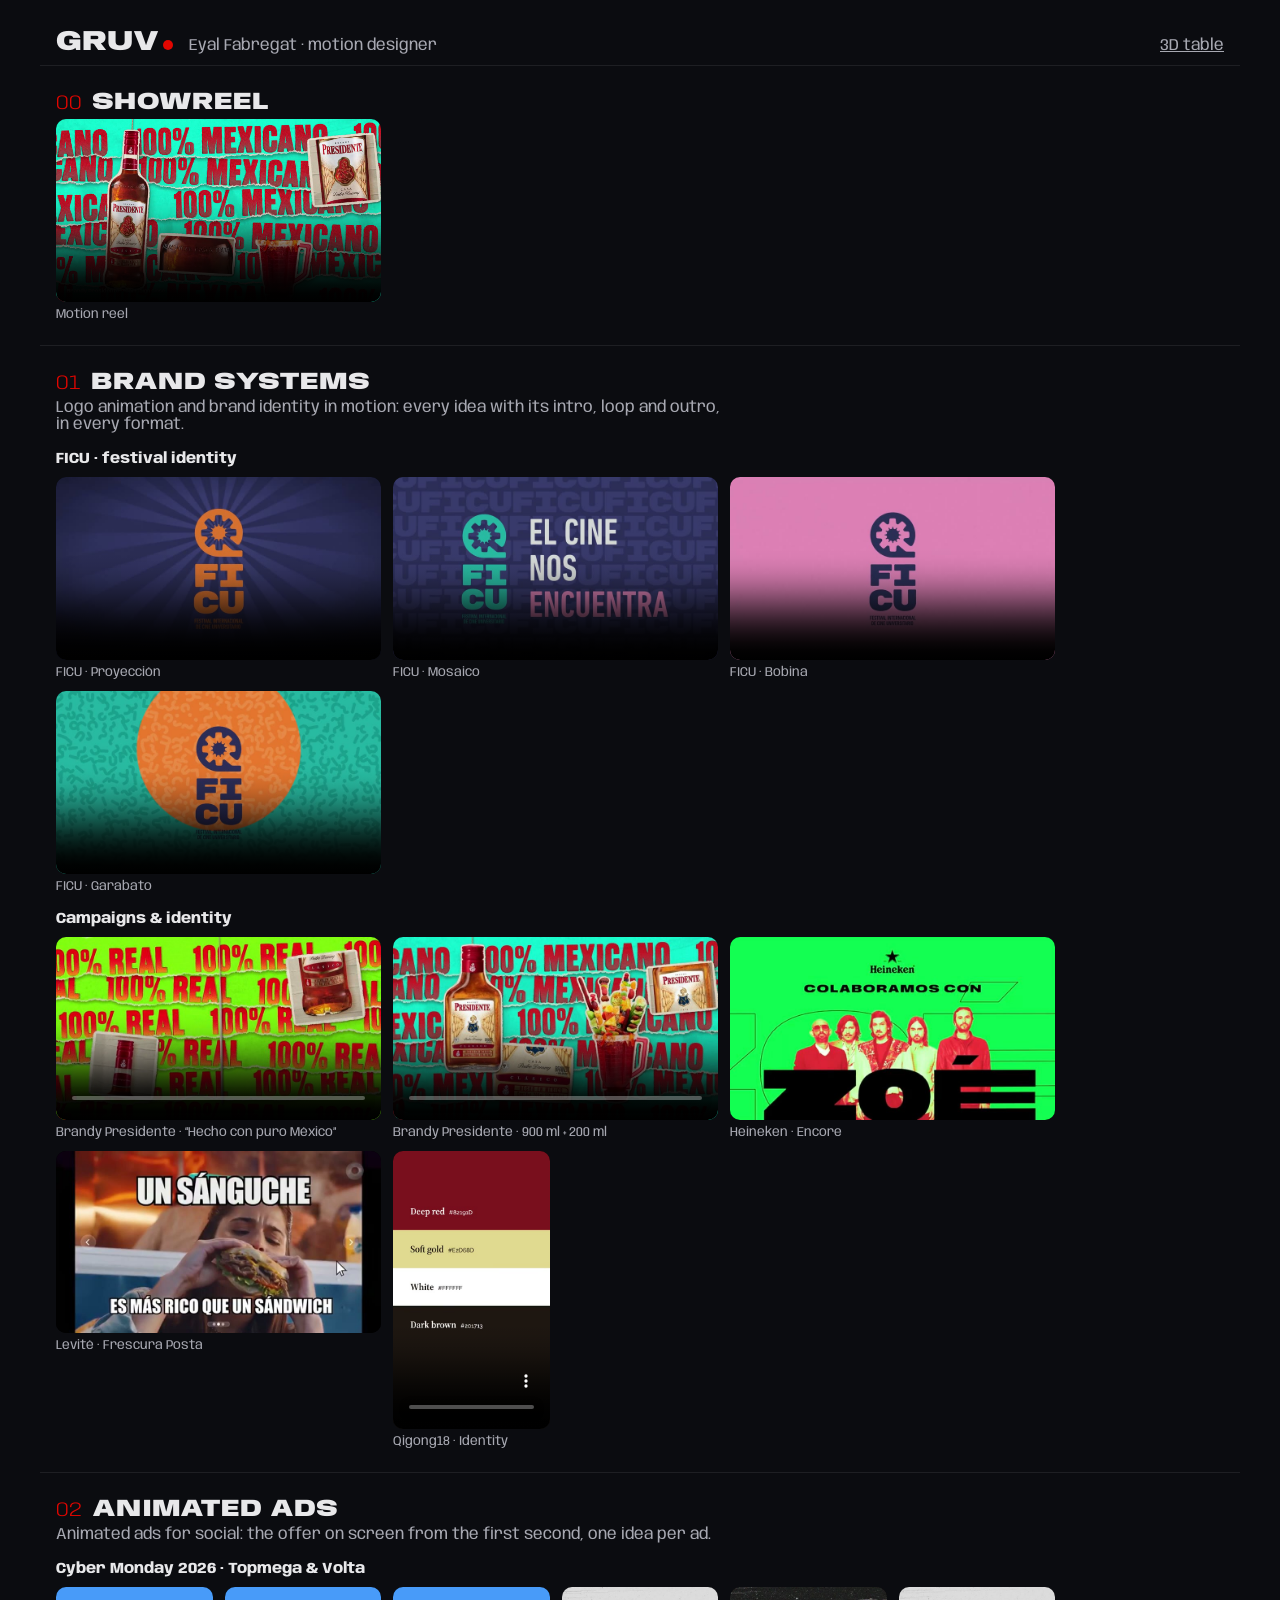
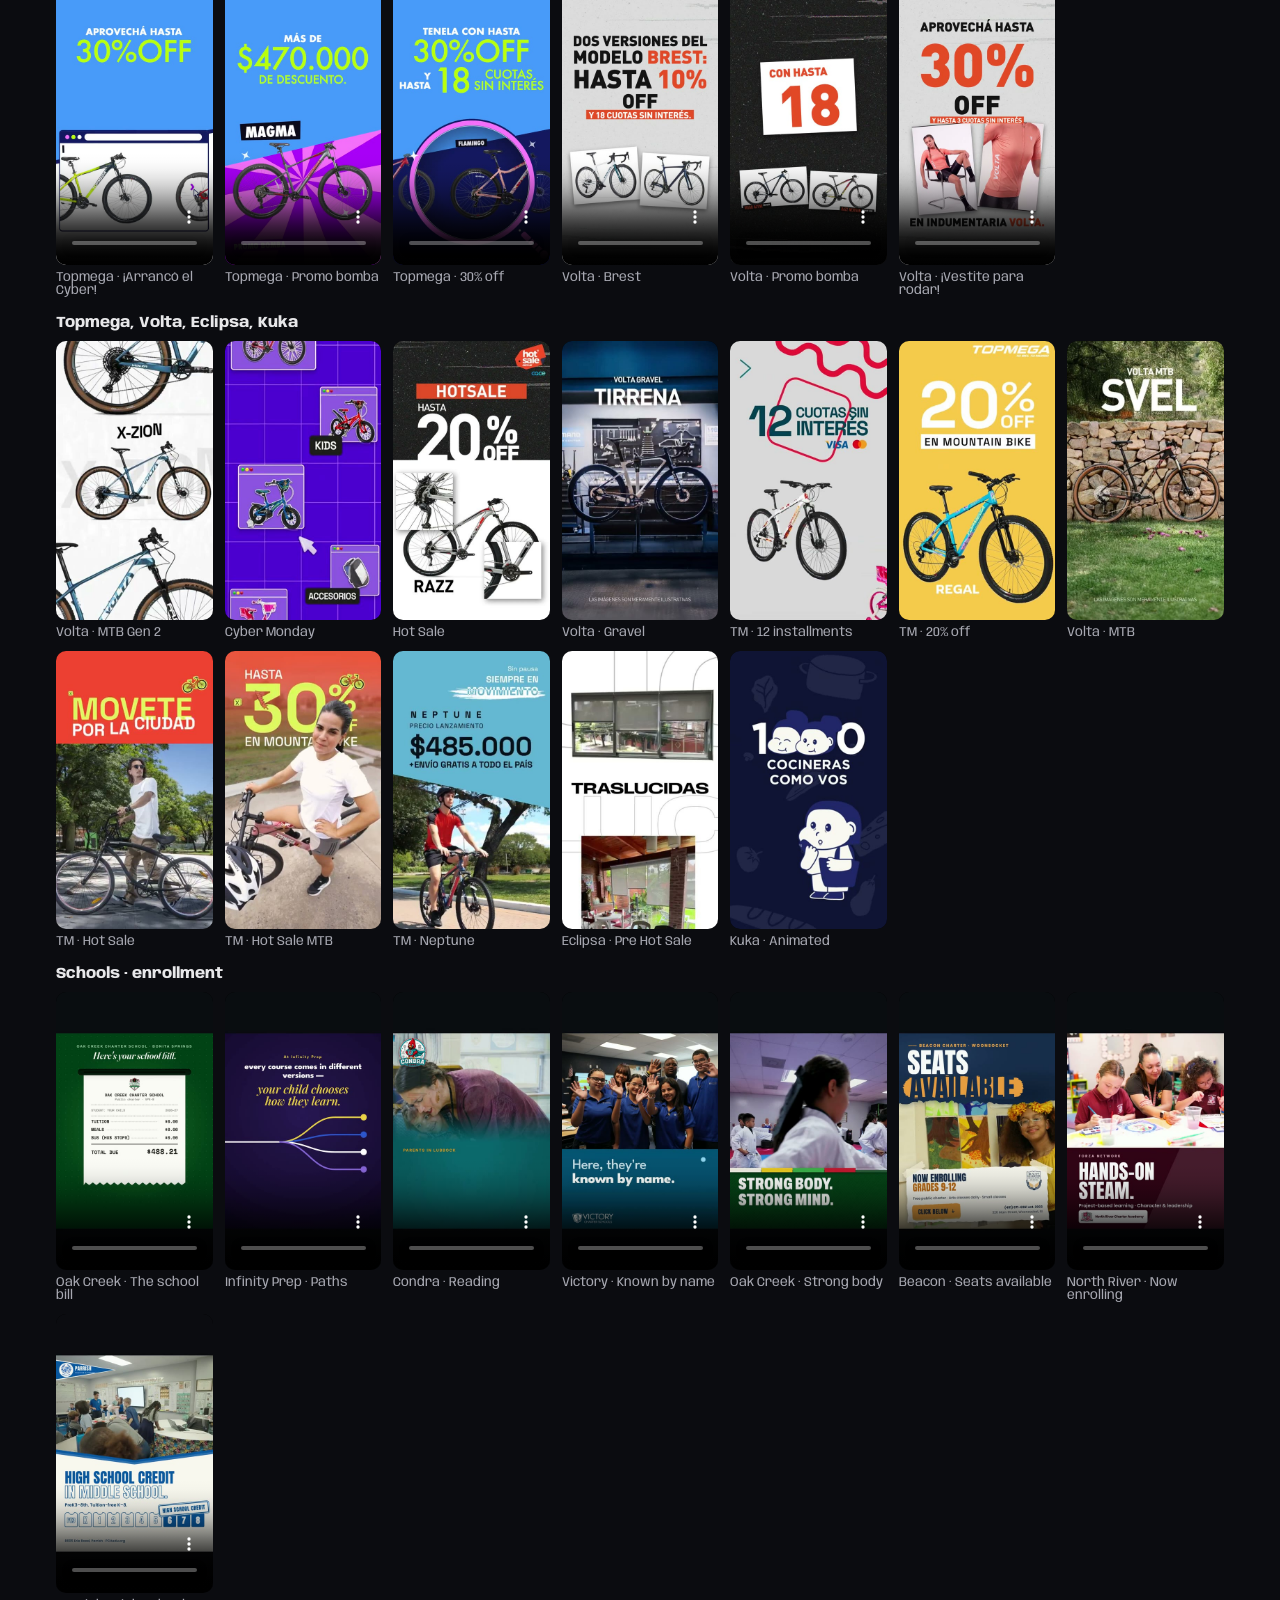
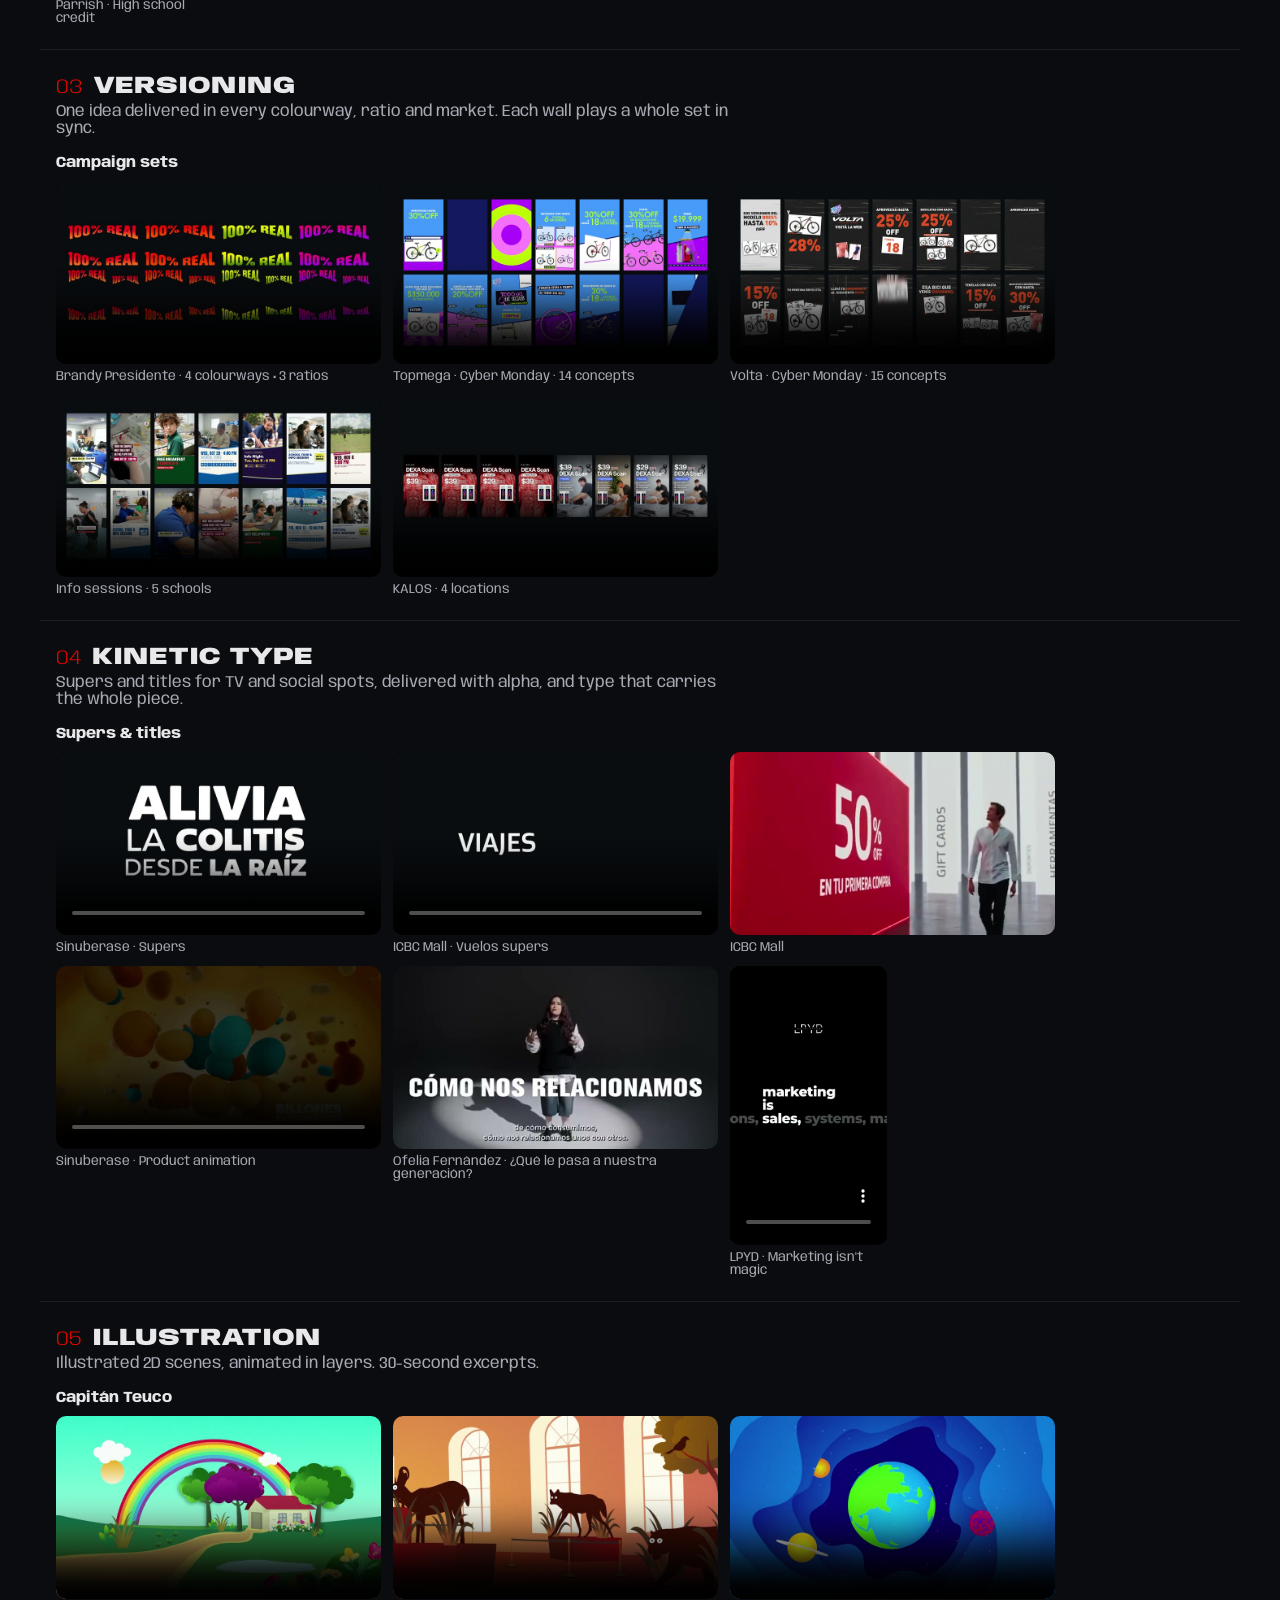
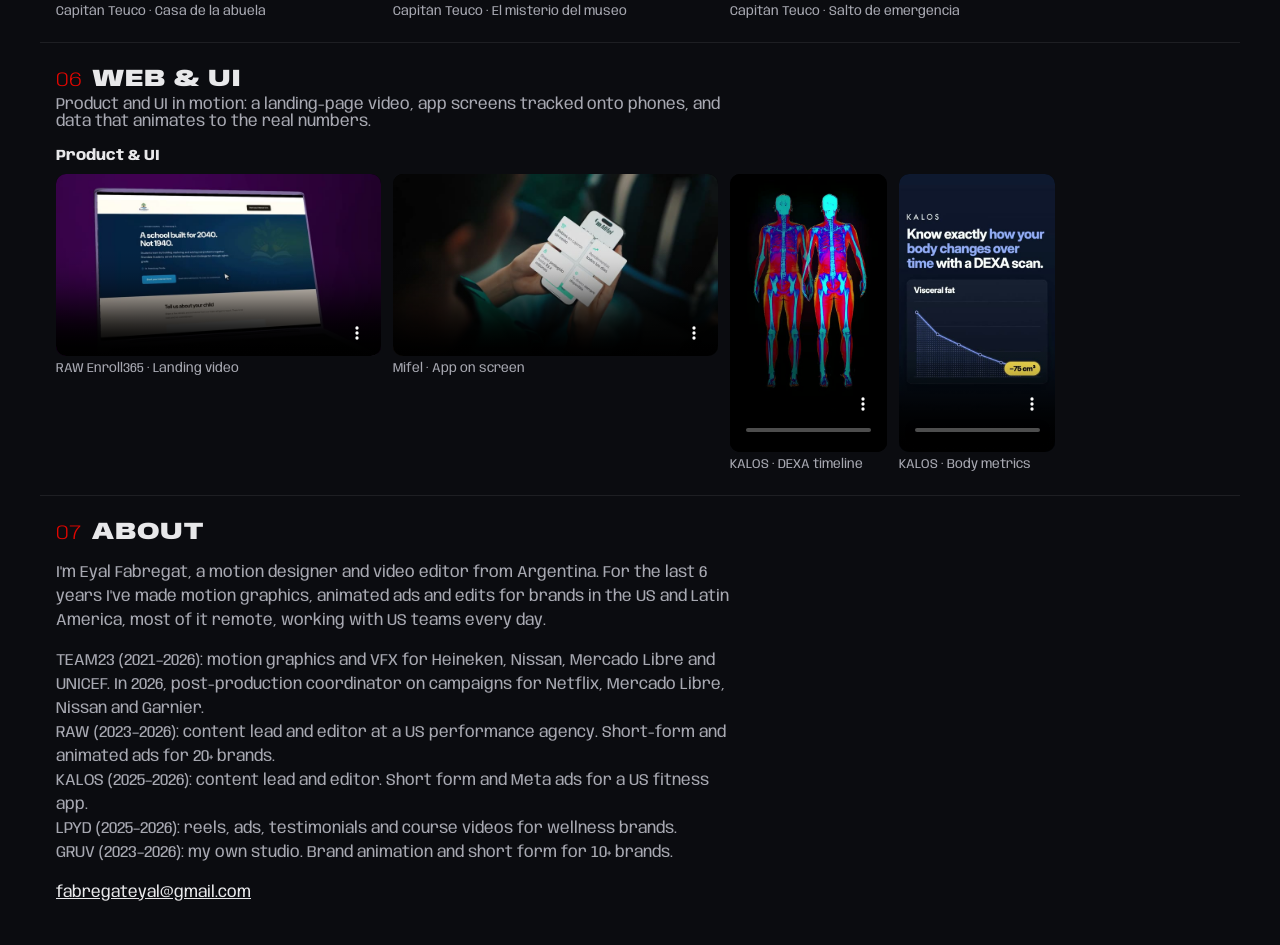
<file: eyal/motion/grid.html>
<!doctype html>
<html lang="en">
<head>
<meta charset="utf-8" />
<meta name="viewport" content="width=device-width, initial-scale=1, viewport-fit=cover" />
<title>Motion Design · Eyal Fabregat</title>
<link rel="icon" type="image/svg+xml" href="data:image/svg+xml;utf8,<svg xmlns='http://www.w3.org/2000/svg' viewBox='0 0 64 64'><circle cx='32' cy='32' r='24' fill='%23e10600'/></svg>">
<link rel="preconnect" href="https://fonts.googleapis.com">
<link rel="preconnect" href="https://fonts.gstatic.com" crossorigin>
<link href="https://fonts.googleapis.com/css2?family=Anybody:wdth,wght@50..150,100..900&display=swap" rel="stylesheet">
<style>
  :root { --bg: #0b0c10; --ink: #e8e8ea; --muted: #a7a8b1; --red: #e10600; --line: rgba(255,255,255,.08); }
  * { box-sizing: border-box; }
  body { margin: 0; background: var(--bg); color: var(--ink); font-family: Anybody, system-ui, sans-serif; }
  header { padding: 28px 16px 8px; max-width: 1200px; margin: 0 auto; display: flex; gap: 16px; align-items: baseline; flex-wrap: wrap; }
  header b { font-weight: 900; font-stretch: 125%; font-size: 28px; }
  header b i { display: inline-block; width: 10px; height: 10px; border-radius: 50%; background: var(--red); margin-left: 4px; }
  header span { color: var(--muted); }
  header a { margin-left: auto; color: var(--muted); }
  section { max-width: 1200px; margin: 0 auto; padding: 24px 16px; border-top: 1px solid var(--line); }
  h2 { margin: 0 0 4px; font-weight: 900; font-stretch: 125%; text-transform: uppercase; }
  h2 small { color: var(--red); font-weight: 300; margin-right: 10px; }
  p.blurb { margin: 0 0 18px; color: var(--muted); max-width: 680px; }
  h3 { margin: 18px 0 10px; font-size: 15px; font-weight: 750; }
  .row { display: grid; grid-template-columns: repeat(auto-fill, minmax(150px, 1fr)); gap: 12px; }
  .row .h { grid-column: span 2; }
  figure { margin: 0; }
  .media { position: relative; background: #000; border-radius: 10px; overflow: hidden; }
  .v .media { aspect-ratio: 9 / 16; } .h .media { aspect-ratio: 16 / 9; }
  .media video, .media img, .media iframe { position: absolute; inset: 0; width: 100%; height: 100%; object-fit: cover; border: 0; }
  .media button { position: absolute; inset: 0; background: none; border: 0; cursor: pointer; }
  figcaption { font-size: 13px; color: var(--muted); margin-top: 6px; }
  .about { color: var(--muted); max-width: 680px; line-height: 1.5; }
  .about a { color: var(--ink); }
  @media (max-width: 480px) { .row { grid-template-columns: repeat(2, 1fr); } }
</style>
</head>
<body>
<header><b>GRUV<i></i></b><span>Eyal Fabregat · motion designer</span><a href="./">3D table</a></header>
<main id="main"></main>
<script type="module">
import { ZONES, REEL, ME } from "./site.js?v=20261114";
const esc = (s) => String(s).replace(/[&<>"]/g, (c) => ({ "&": "&amp;", "<": "&lt;", ">": "&gt;", '"': "&quot;" }[c]));
const card = (it) => {
  const m = it.yt
    ? `<img src="${it.thumb}" alt="" loading="lazy"><button type="button" data-yt="${it.yt}" aria-label="Play ${esc(it.title)}"></button>`
    : `<video src="${it.src}" poster="${it.poster}" controls playsinline preload="none"></video>`;
  return `<figure class="${it.o}"><div class="media">${m}</div><figcaption>${esc(it.title)}</figcaption></figure>`;
};
let html = `<section><h2><small>00</small>Showreel</h2><div class="row">${card(REEL)}</div></section>`;
for (const z of ZONES) {
  if (z.kind === "about") {
    html += `<section><h2><small>${z.n}</small>${z.label}</h2><div class="about"><p>${esc(ME.lead)}</p><p>${ME.worked.map(esc).join("<br>")}</p><p><a href="mailto:${ME.email}">${ME.email}</a></p></div></section>`;
    continue;
  }
  html += `<section><h2><small>${z.n}</small>${z.label}</h2><p class="blurb">${esc(z.blurb)}</p>`;
  for (const g of z.groups) html += `<h3>${esc(g.label)}</h3><div class="row">${g.items.map(card).join("")}</div>`;
  html += `</section>`;
}
const main = document.getElementById("main");
main.innerHTML = html;
main.addEventListener("click", (e) => {
  const b = e.target.closest("button[data-yt]"); if (!b) return;
  b.parentElement.innerHTML = `<iframe src="https://www.youtube-nocookie.com/embed/${b.dataset.yt}?autoplay=1&rel=0&playsinline=1" allow="autoplay; encrypted-media; fullscreen" allowfullscreen></iframe>`;
});
</script>
</body>
</html>
</file>
